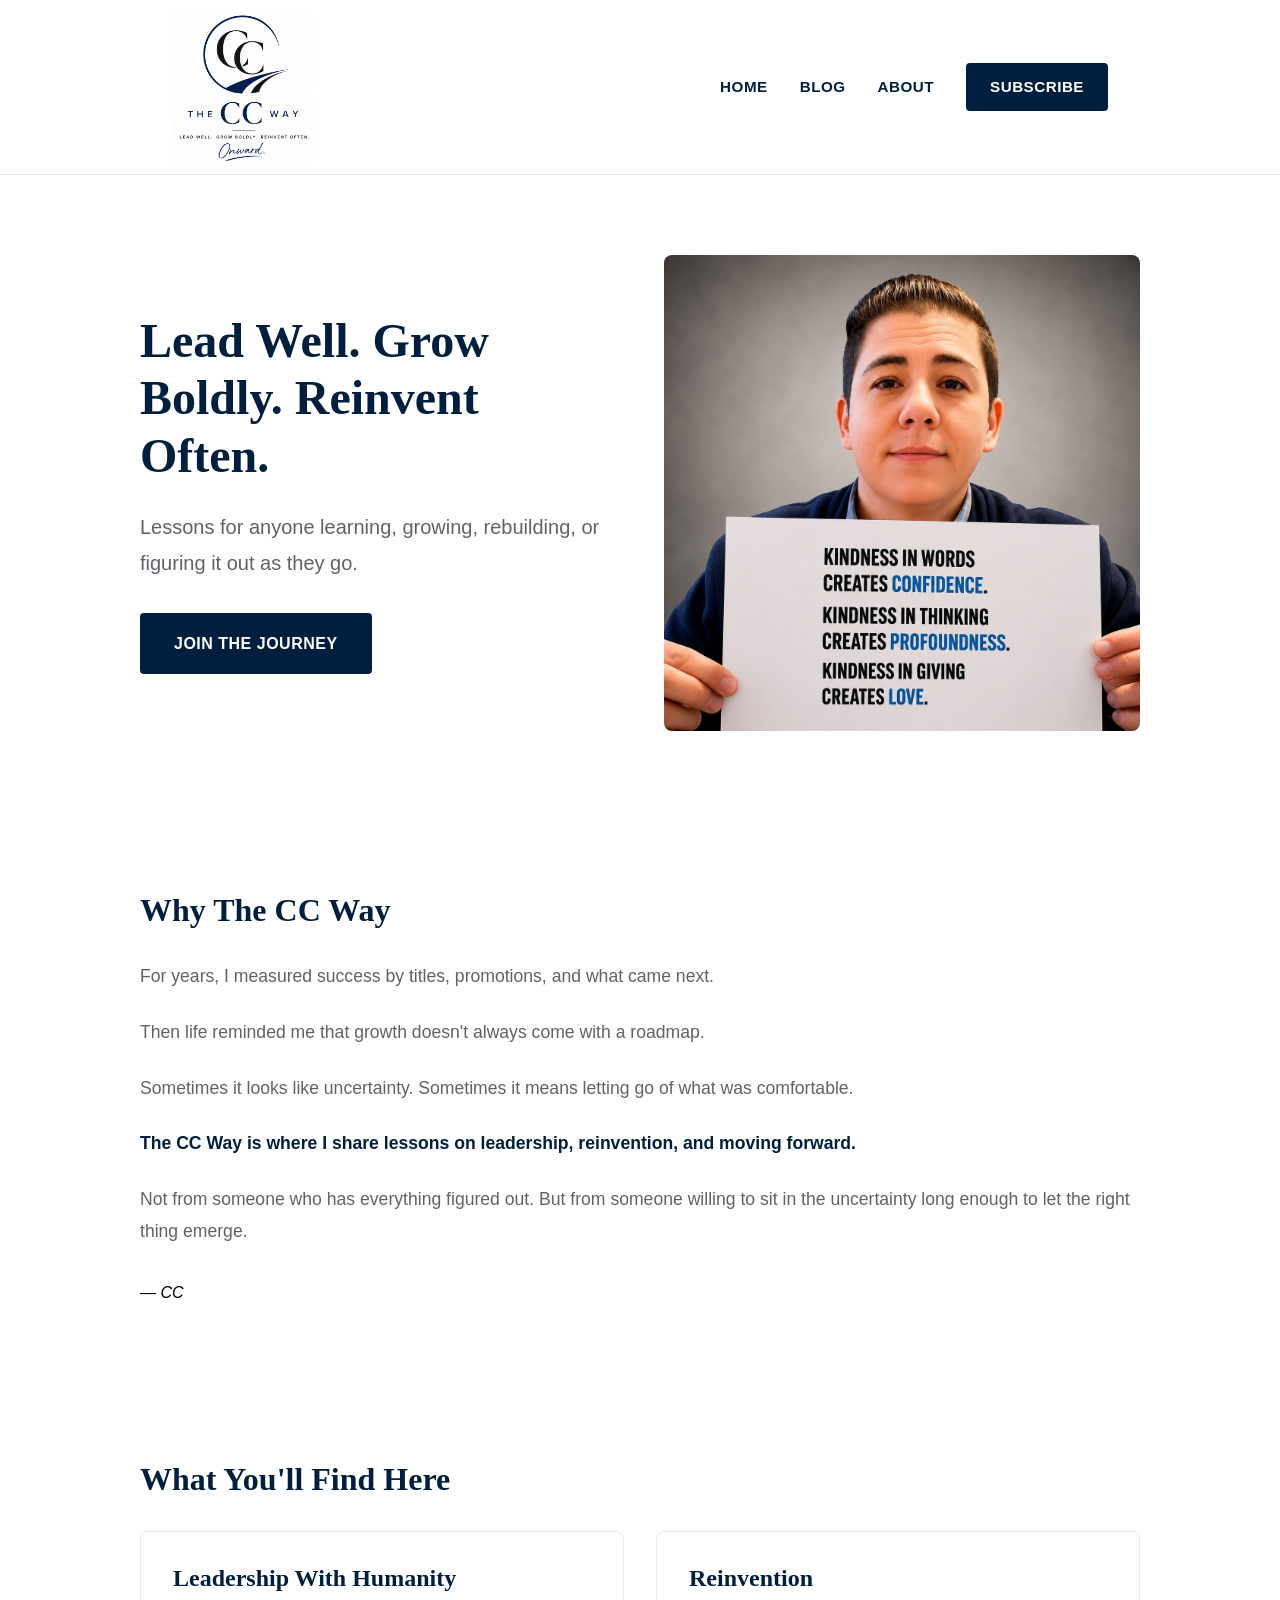
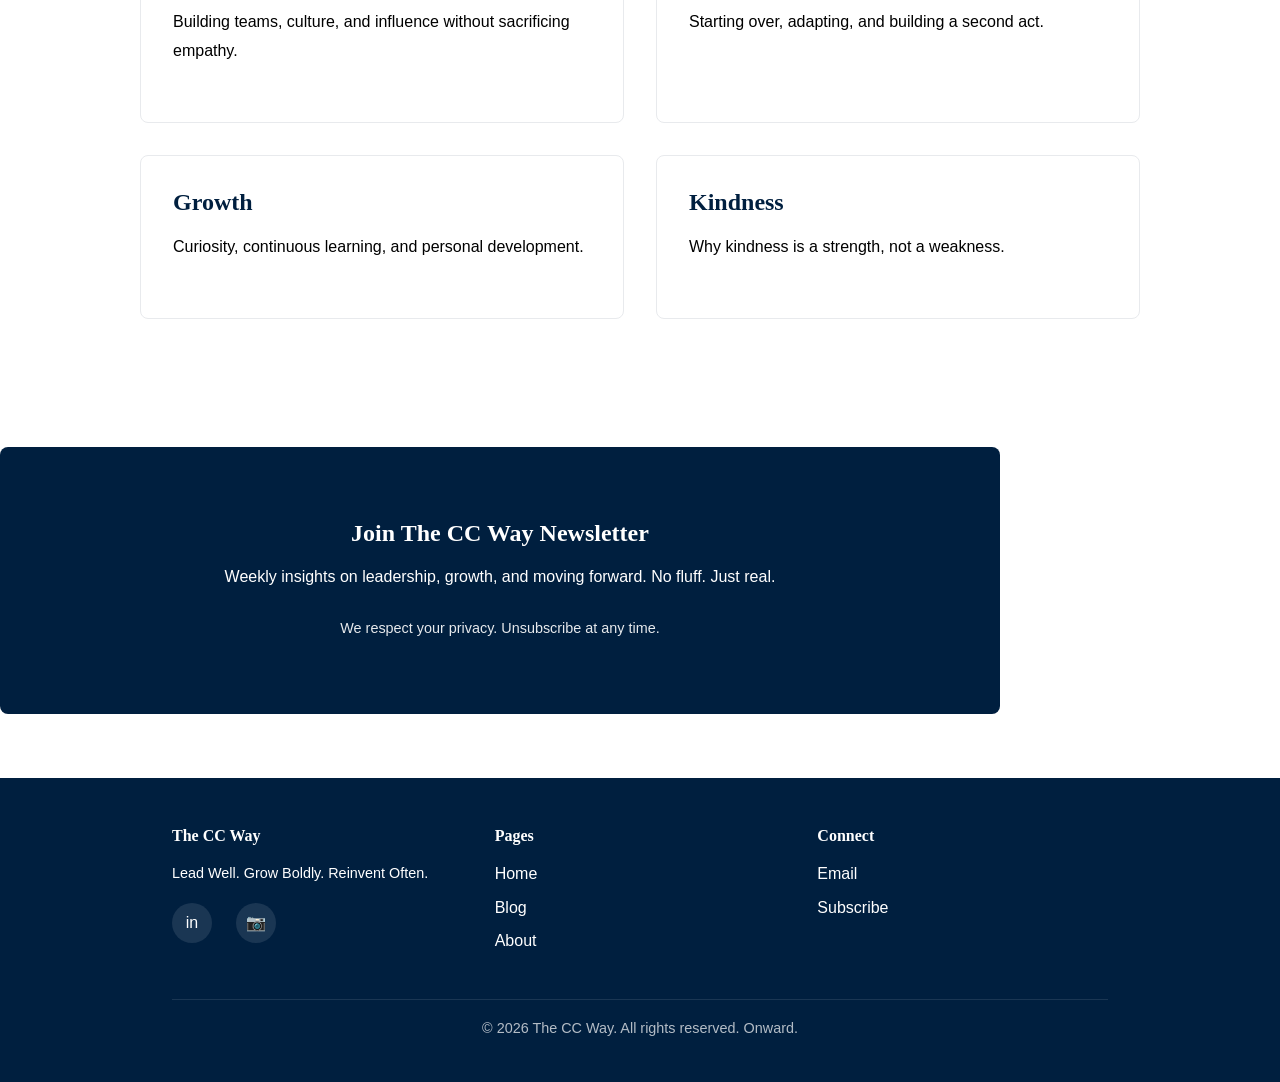
<file: index.html>
<!DOCTYPE html>
<html lang="en">
<head>
    <meta charset="UTF-8">
    <meta name="viewport" content="width=device-width, initial-scale=1.0">
    <title>The CC Way — Leadership, Growth, Reinvention</title>
    <meta name="description" content="Leadership, growth, and reinvention. Lessons from someone willing to keep learning, building, and moving forward.">
    <link rel="stylesheet" href="/css/style.css">
</head>
<body>

<header>
    <div class="header-container">
        <div class="logo">
            <img src="/logo.png" alt="The CC Way">
        </div>
        <nav>
            <a href="/">Home</a>
            <a href="/blog/">Blog</a>
            <a href="/about/">About</a>
            <a href="#email-signup" class="nav-cta">Subscribe</a>
        </nav>
        <div class="menu-toggle">
            <span></span>
            <span></span>
            <span></span>
        </div>
    </div>
</header>

<section class="container py-3">
    <div class="hero">
        <div class="hero-content">
            <h1>Lead Well. Grow Boldly. Reinvent Often.</h1>
            <p class="hero-tagline">
                Lessons for anyone learning, growing, rebuilding, or figuring it out as they go.
            </p>
            <a href="#email-signup" class="cta-button">Join The Journey</a>
        </div>
        <div class="hero-image">
            <img src="/hero.jpeg" alt="The CC Way">
        </div>
    </div>
</section>

<section class="content-section container">
    <h2>Why The CC Way</h2>
    
    <div class="section-intro">
        <p>For years, I measured success by titles, promotions, and what came next.</p>
        <p>Then life reminded me that growth doesn't always come with a roadmap.</p>
        <p>Sometimes it looks like uncertainty. Sometimes it means letting go of what was comfortable.</p>
        <p><strong>The CC Way is where I share lessons on leadership, reinvention, and moving forward.</strong></p>
        <p>Not from someone who has everything figured out. But from someone willing to sit in the uncertainty long enough to let the right thing emerge.</p>
    </div>

    <p><em>— CC</em></p>
</section>

<section class="content-section container">
    <h2>What You'll Find Here</h2>
    
    <div style="display: grid; grid-template-columns: repeat(2, 1fr); gap: 2rem; margin: 2rem 0;">
        
        <div style="padding: 2rem; border: 1px solid #e8eaed; border-radius: 8px;">
            <h3 style="margin-top: 0;">Leadership With Humanity</h3>
            <p>Building teams, culture, and influence without sacrificing empathy.</p>
        </div>
        
        <div style="padding: 2rem; border: 1px solid #e8eaed; border-radius: 8px;">
            <h3 style="margin-top: 0;">Reinvention</h3>
            <p>Starting over, adapting, and building a second act.</p>
        </div>
        
        <div style="padding: 2rem; border: 1px solid #e8eaed; border-radius: 8px;">
            <h3 style="margin-top: 0;">Growth</h3>
            <p>Curiosity, continuous learning, and personal development.</p>
        </div>
        
        <div style="padding: 2rem; border: 1px solid #e8eaed; border-radius: 8px;">
            <h3 style="margin-top: 0;">Kindness</h3>
            <p>Why kindness is a strength, not a weakness.</p>
        </div>
        
    </div>
</section>

<section id="email-signup" class="email-signup container">
    <h3>Join The CC Way Newsletter</h3>
    <p>Weekly insights on leadership, growth, and moving forward. No fluff. Just real.</p>
    
    <div id="kit-form">
    <script async data-uid="dccf89b271" src="https://the-cc-way.kit.com/dccf89b271/index.js"></script>
</div>
    
    <p style="font-size: 0.9rem; margin-top: 1rem; opacity: 0.9;">We respect your privacy. Unsubscribe at any time.</p>
</section>

<footer>
    <div class="container" style="max-width: 1000px; margin: 0 auto; padding: 0 2rem;">
        
        <div class="footer-content">
            <div class="footer-section">
                <h4>The CC Way</h4>
                <p style="font-size: 0.9rem; margin-bottom: 1rem;">Lead Well. Grow Boldly. Reinvent Often.</p>
                <div class="social-links">
                    <a href="https://linkedin.com/in/candidatecoschino" target="_blank" title="LinkedIn">in</a>
                    <a href="https://instagram.com/cccosch" target="_blank" title="Instagram">📷</a>
                </div>
            </div>
            
            <div class="footer-section">
                <h4>Pages</h4>
                <a href="/">Home</a>
                <a href="/blog/">Blog</a>
                <a href="/about/">About</a>
            </div>
            
            <div class="footer-section">
                <h4>Connect</h4>
                <a href="mailto:hello@theccway.com">Email</a>
                <a href="#email-signup">Subscribe</a>
            </div>
        </div>
        
        <div class="footer-bottom">
            <p>&copy; 2026 The CC Way. All rights reserved. Onward.</p>
        </div>
        
    </div>
</footer>

<script src="/js/script.js"></script>

</body>
</html>
</file>
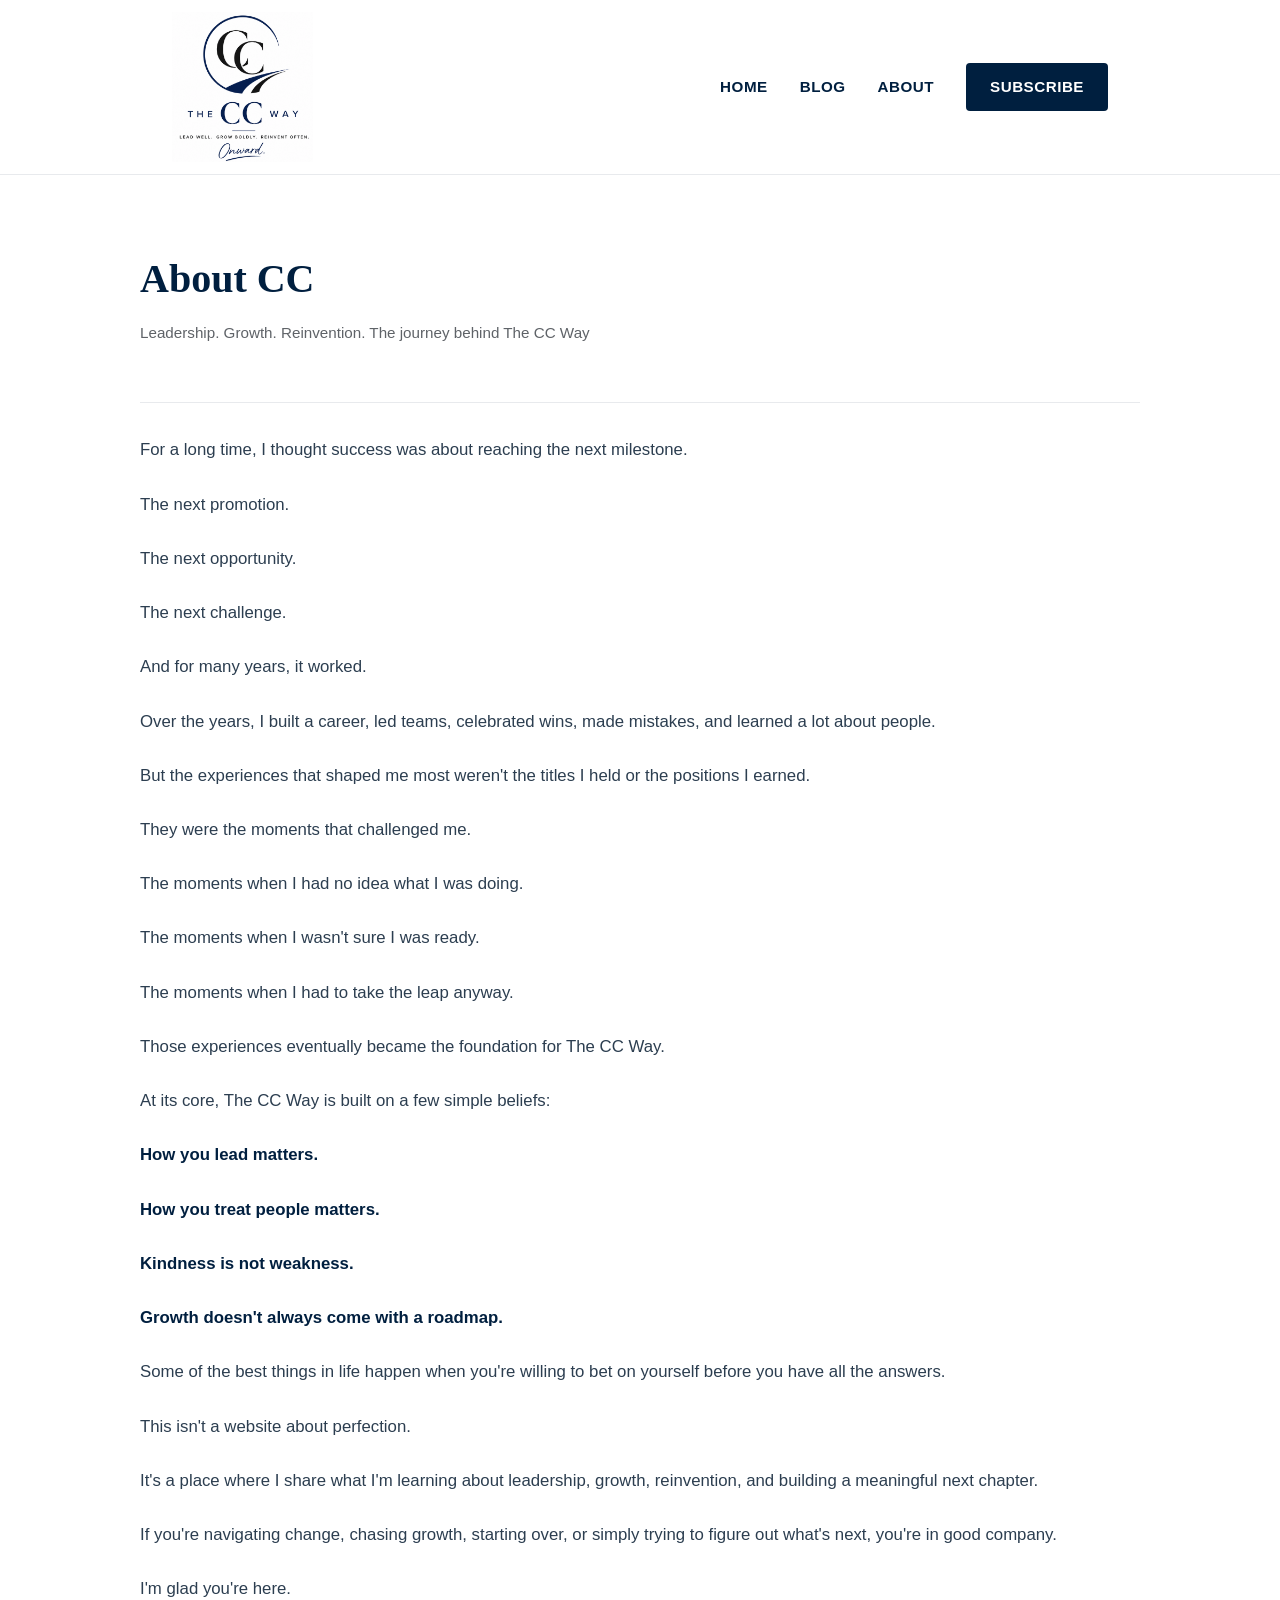
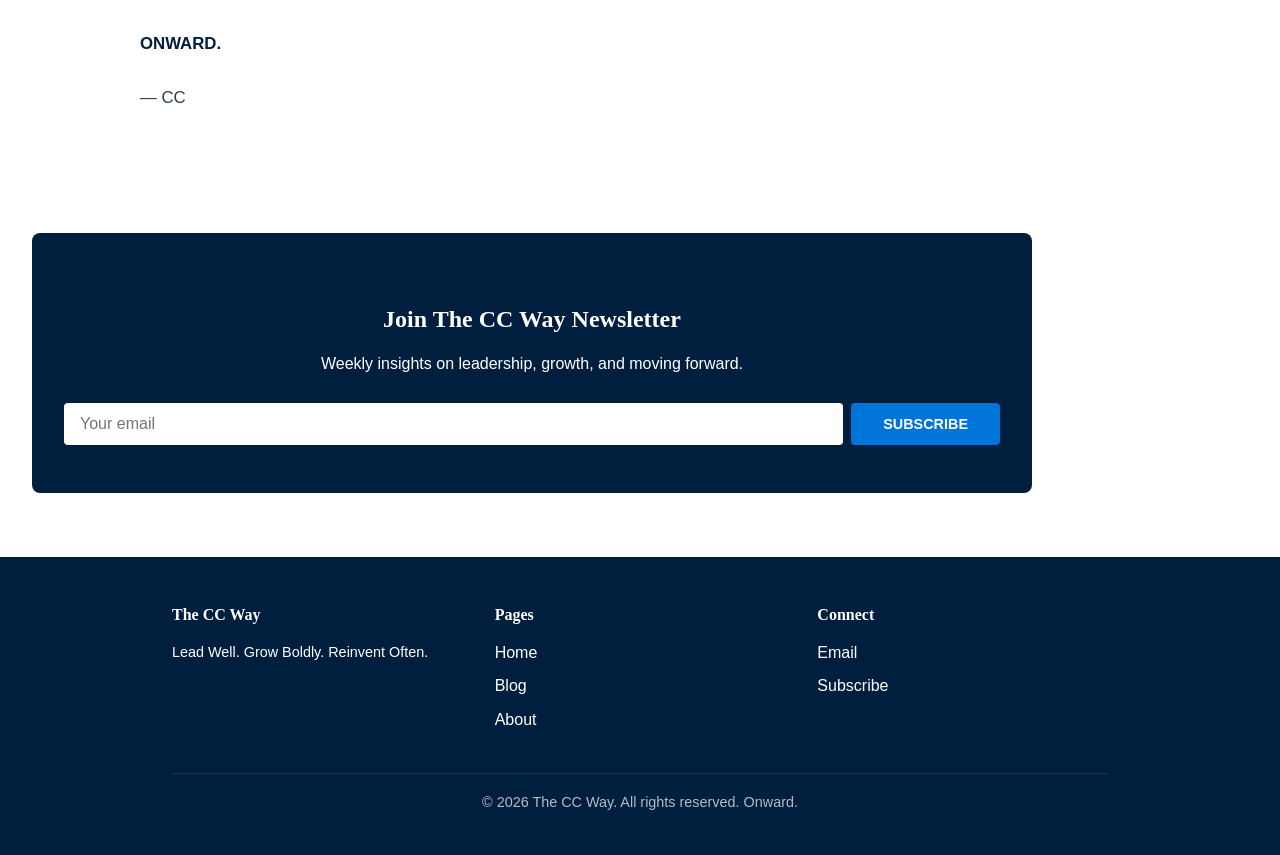
<file: about/index.html>
<!DOCTYPE html>
<html lang="en">
<head>
    <meta charset="UTF-8">
    <meta name="viewport" content="width=device-width, initial-scale=1.0">
    <title>About CC — The CC Way</title>
    <link rel="stylesheet" href="/css/style.css">
</head>
<body>
<header>
    <div class="header-container">
        <div class="logo">
            <img src="/logo.png" alt="The CC Way">
        </div>
        <nav>
            <a href="/">Home</a>
            <a href="/blog/">Blog</a>
            <a href="/about/">About</a>
            <a href="/#email-signup" class="nav-cta">Subscribe</a>
        </nav>
    </div>
</header>

<section class="container py-3">
    <div class="post-header">
        <h1 class="post-title">About CC</h1>
        <p class="post-meta">Leadership. Growth. Reinvention. The journey behind The CC Way</p>
    </div>
    
    <div class="post-content">
    <p>For a long time, I thought success was about reaching the next milestone.</p>

<p>The next promotion.</p>

<p>The next opportunity.</p>

<p>The next challenge.</p>

<p>And for many years, it worked.</p>

<p>Over the years, I built a career, led teams, celebrated wins, made mistakes, and learned a lot about people.</p>

<p>But the experiences that shaped me most weren't the titles I held or the positions I earned.</p>

<p>They were the moments that challenged me.</p>

<p>The moments when I had no idea what I was doing.</p>

<p>The moments when I wasn't sure I was ready.</p>

<p>The moments when I had to take the leap anyway.</p>

<p>Those experiences eventually became the foundation for The CC Way.</p>

<p>At its core, The CC Way is built on a few simple beliefs:</p>

<p><strong>How you lead matters.</strong></p>

<p><strong>How you treat people matters.</strong></p>

<p><strong>Kindness is not weakness.</strong></p>

<p><strong>Growth doesn't always come with a roadmap.</strong></p>

<p>Some of the best things in life happen when you're willing to bet on yourself before you have all the answers.</p>

<p>This isn't a website about perfection.</p>

<p>It's a place where I share what I'm learning about leadership, growth, reinvention, and building a meaningful next chapter.</p>

<p>If you're navigating change, chasing growth, starting over, or simply trying to figure out what's next, you're in good company.</p>

<p>I'm glad you're here.</p>

<p><strong>ONWARD.</strong></p>

<p>— CC</p>

</div>

</section>

<section id="email-signup" class="email-signup container" style="margin-left: 2rem; margin-right: 2rem; margin-top: 3rem;">
    <h3>Join The CC Way Newsletter</h3>
    <p>Weekly insights on leadership, growth, and moving forward.</p>
    <form class="email-signup-form" id="signup-form">
        <input type="email" placeholder="Your email" required>
        <button type="submit">Subscribe</button>
    </form>
</section>

<footer>
    <div class="container" style="max-width: 1000px; margin: 0 auto; padding: 0 2rem;">
        <div class="footer-content">
            <div class="footer-section">
                <h4>The CC Way</h4>
                <p style="font-size: 0.9rem; margin-bottom: 1rem;">Lead Well. Grow Boldly. Reinvent Often.</p>
            </div>
            <div class="footer-section">
                <h4>Pages</h4>
                <a href="/">Home</a>
                <a href="/blog/">Blog</a>
                <a href="/about/">About</a>
            </div>
            <div class="footer-section">
                <h4>Connect</h4>
                <a href="mailto:hello@theccway.com">Email</a>
                <a href="#email-signup">Subscribe</a>
            </div>
        </div>
        <div class="footer-bottom">
            <p>&copy; 2026 The CC Way. All rights reserved. Onward.</p>
        </div>
    </div>
</footer>

<script src="/js/script.js"></script>
</body>
</html>
</file>
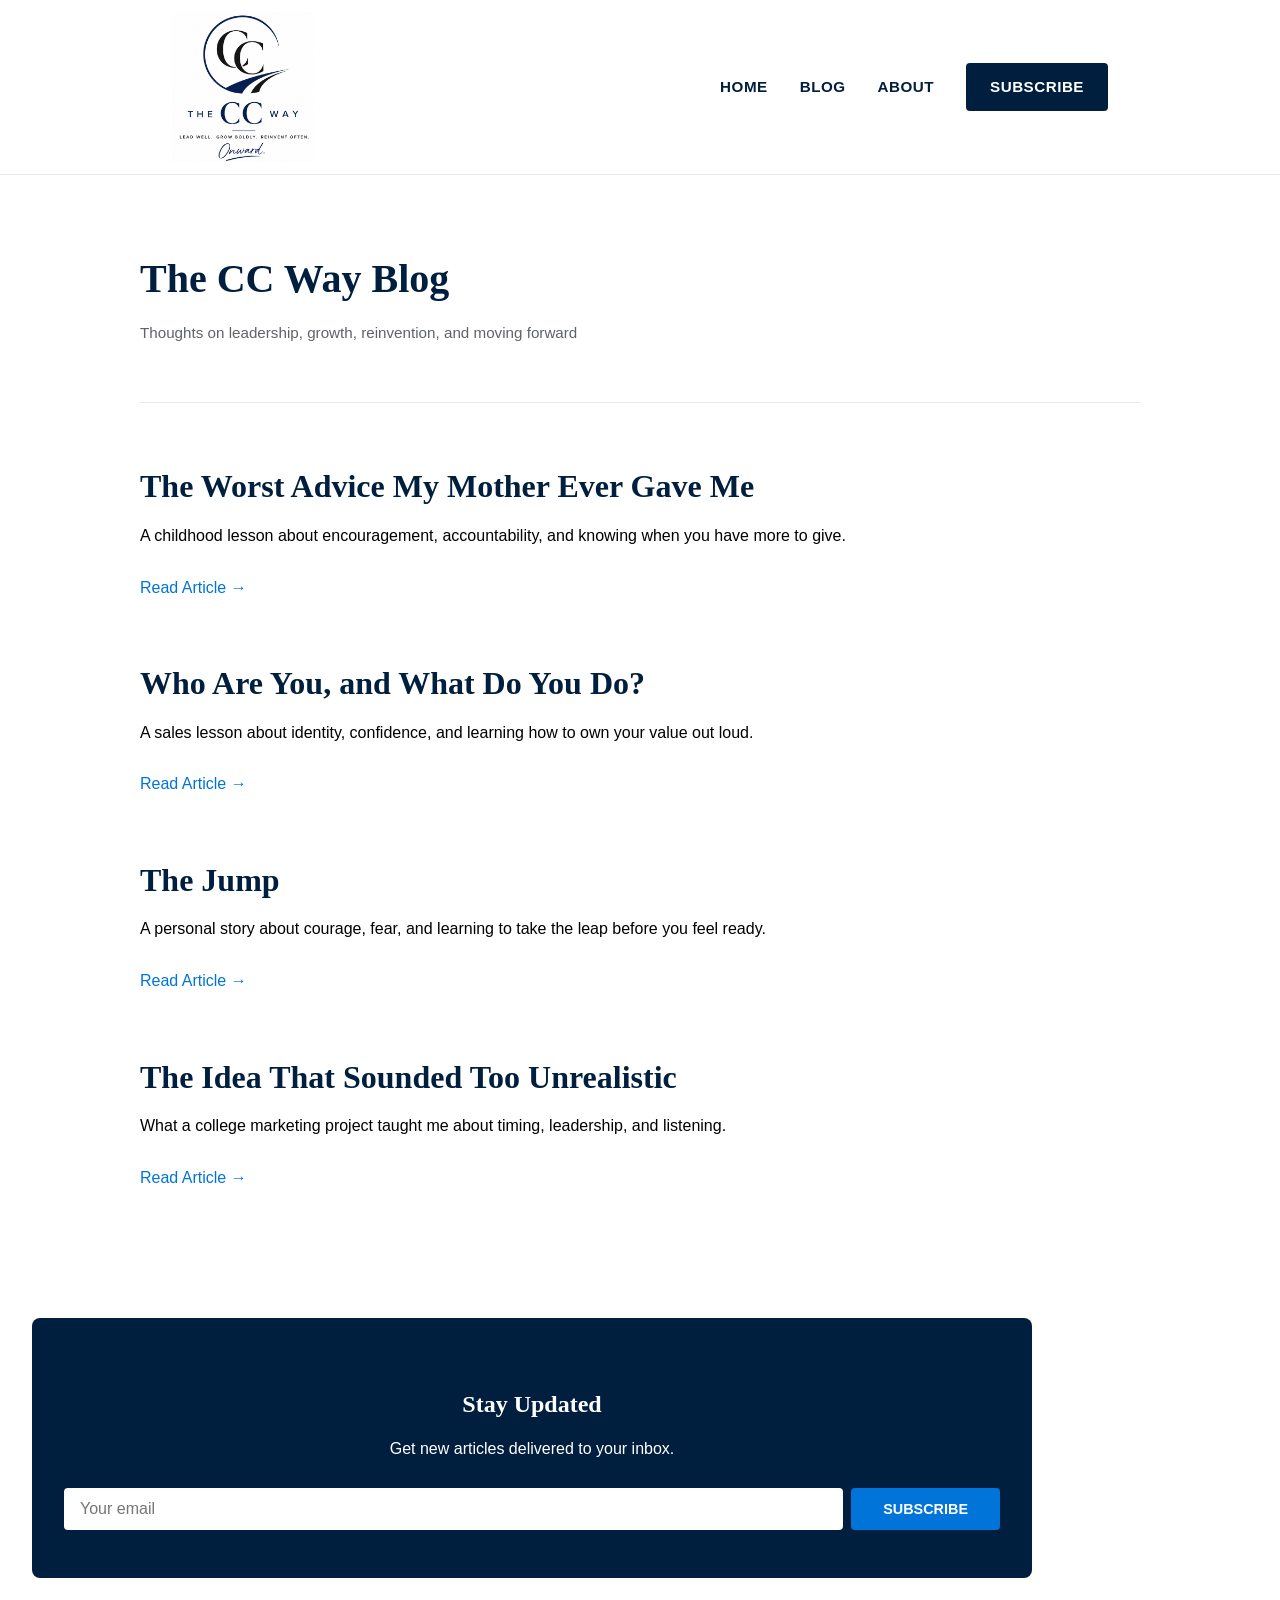
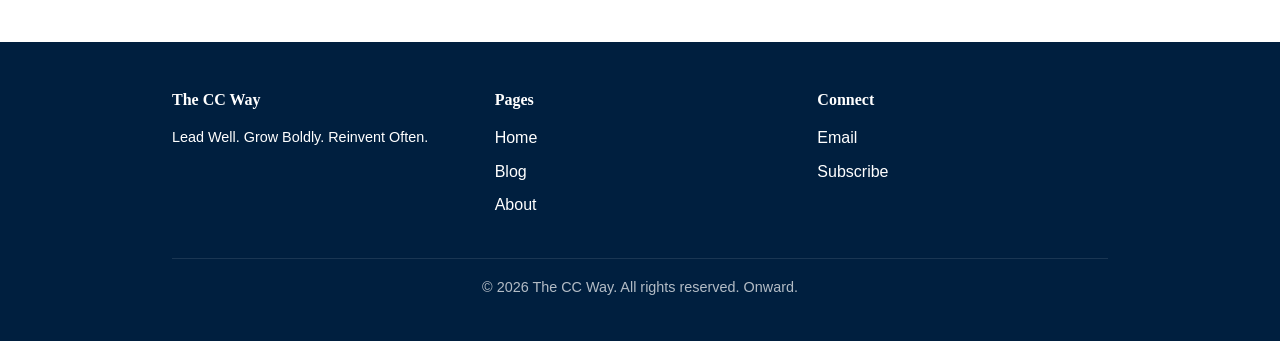
<file: blog/index.html>
<!DOCTYPE html>
<html lang="en">
<head>
    <meta charset="UTF-8">
    <meta name="viewport" content="width=device-width, initial-scale=1.0">
    <title>Blog — The CC Way</title>
    <link rel="stylesheet" href="/css/style.css">
</head>
<body>

<header>
    <div class="header-container">
        <div class="logo">
            <img src="/logo.png" alt="The CC Way">
        </div>
        <nav>
            <a href="/">Home</a>
            <a href="/blog/">Blog</a>
            <a href="/about/">About</a>
            <a href="/#email-signup" class="nav-cta">Subscribe</a>
        </nav>
    </div>
</header>

<section class="container py-3">
    <div class="post-header">
        <h1 class="post-title">The CC Way Blog</h1>
        <p class="post-meta">Thoughts on leadership, growth, reinvention, and moving forward</p>
    </div>

    <div class="blog-list" id="blog-posts">

        <article class="blog-card">
            <h2>The Worst Advice My Mother Ever Gave Me</h2>
            <p>A childhood lesson about encouragement, accountability, and knowing when you have more to give.</p>
            <a href="/blog/the-worst-advice-my-mother-ever-gave-me.html">Read Article &rarr;</a>
        </article>

        <article class="blog-card">
            <h2>Who Are You, and What Do You Do?</h2>

            <p>
                A sales lesson about identity, confidence, and learning how to own your value out loud.
            </p>

            <a href="/blog/who-are-you-and-what-do-you-do/">Read Article →</a>
        </article>

        <article class="blog-card">
            <h2>The Jump</h2>

            <p>
                A personal story about courage, fear, and learning to take the leap before you feel ready.
            </p>

            <a href="/blog/the-jump/">Read Article →</a>
        </article>

        <article class="blog-card">
            <h2>The Idea That Sounded Too Unrealistic</h2>

            <p>
                What a college marketing project taught me about timing, leadership, and listening.
            </p>

             <a href="/blog/originality-is-overrated.html">Read Article &rarr;</a>
        </article>
    </div>
</section>

<section id="email-signup" class="email-signup container" style="margin-left: 2rem; margin-right: 2rem; margin-top: 3rem;">
    <h3>Stay Updated</h3>
    <p>Get new articles delivered to your inbox.</p>
    <form class="email-signup-form" id="signup-form">
        <input type="email" placeholder="Your email" required>
        <button type="submit">Subscribe</button>
    </form>
</section>

<footer>
    <div class="container" style="max-width: 1000px; margin: 0 auto; padding: 0 2rem;">
        <div class="footer-content">
            <div class="footer-section">
                <h4>The CC Way</h4>
                <p style="font-size: 0.9rem; margin-bottom: 1rem;">Lead Well. Grow Boldly. Reinvent Often.</p>
            </div>
            <div class="footer-section">
                <h4>Pages</h4>
                <a href="/">Home</a>
                <a href="/blog/">Blog</a>
                <a href="/about/">About</a>
            </div>
            <div class="footer-section">
                <h4>Connect</h4>
                <a href="mailto:hello@theccway.com">Email</a>
                <a href="#email-signup">Subscribe</a>
            </div>
        </div>
        <div class="footer-bottom">
            <p>&copy; 2026 The CC Way. All rights reserved. Onward.</p>
        </div>
    </div>
</footer>

<script src="/js/script.js"></script>
</body>
</html>
</file>
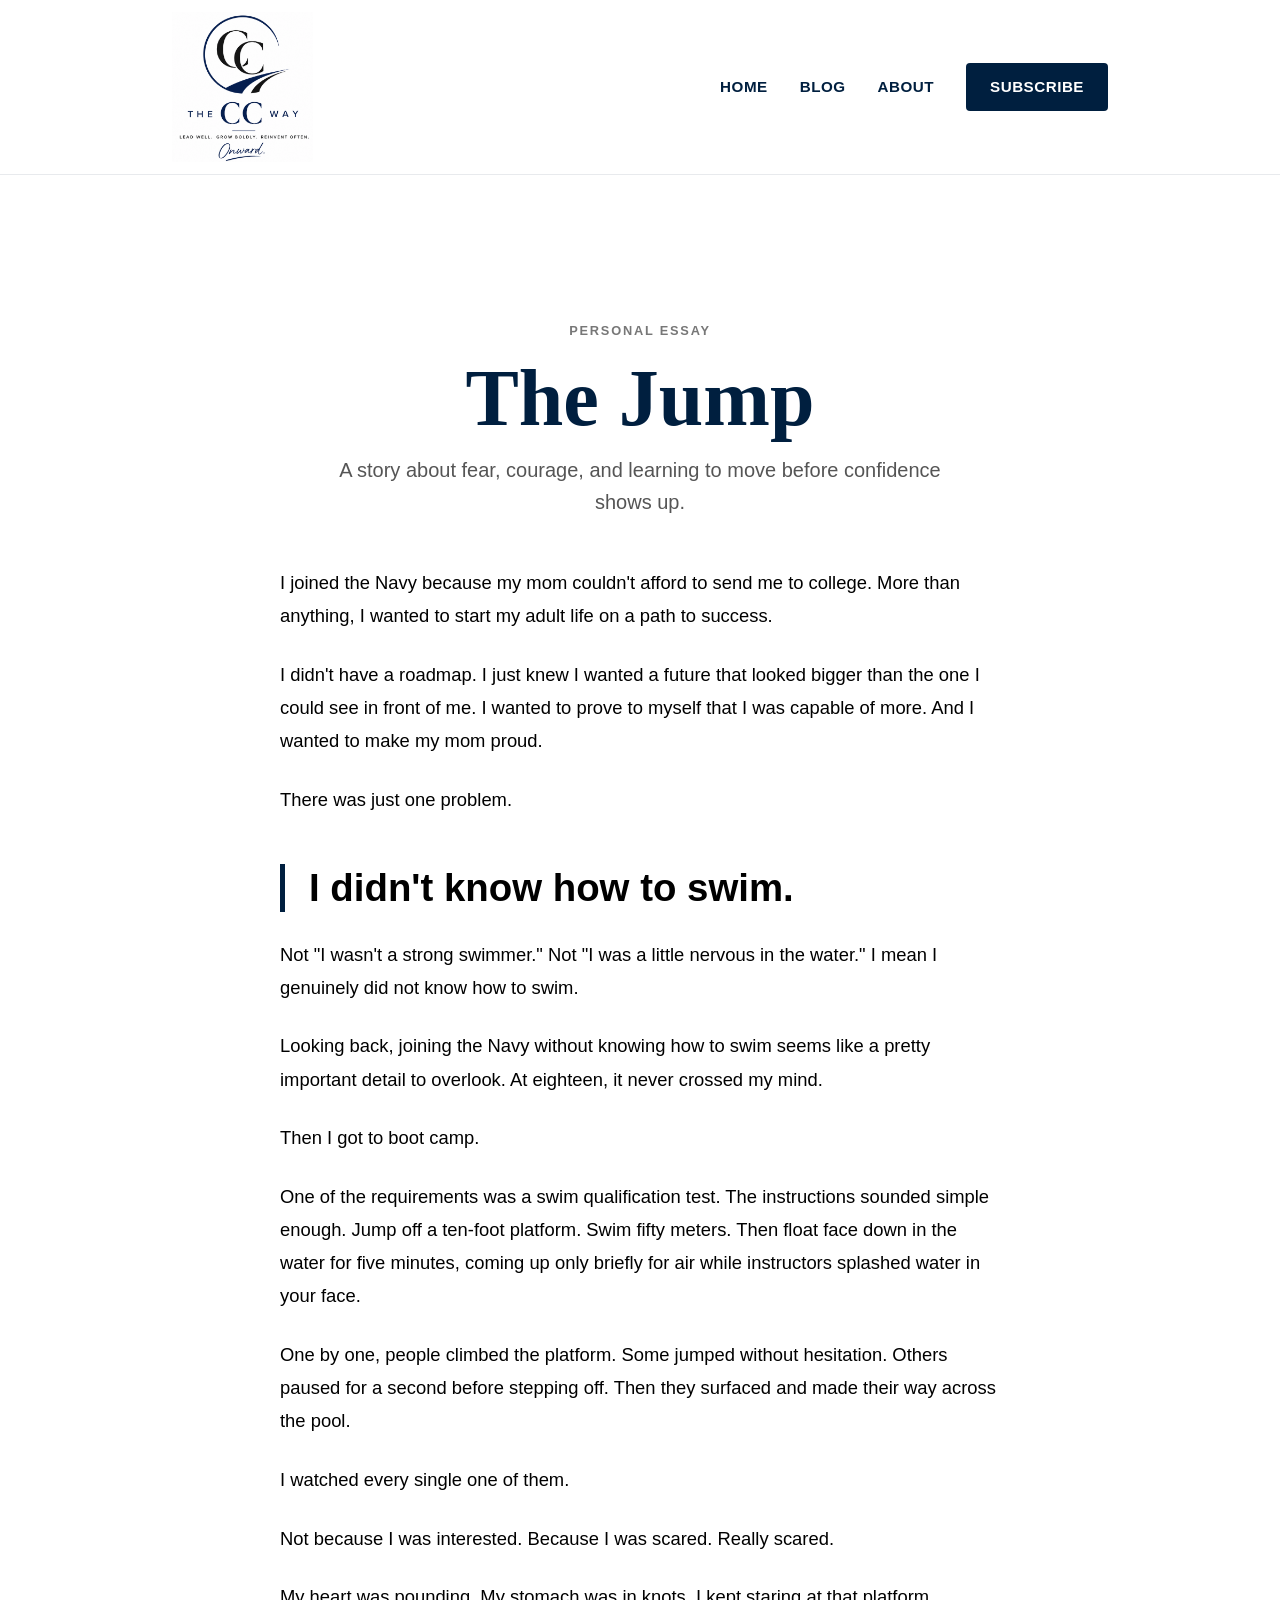
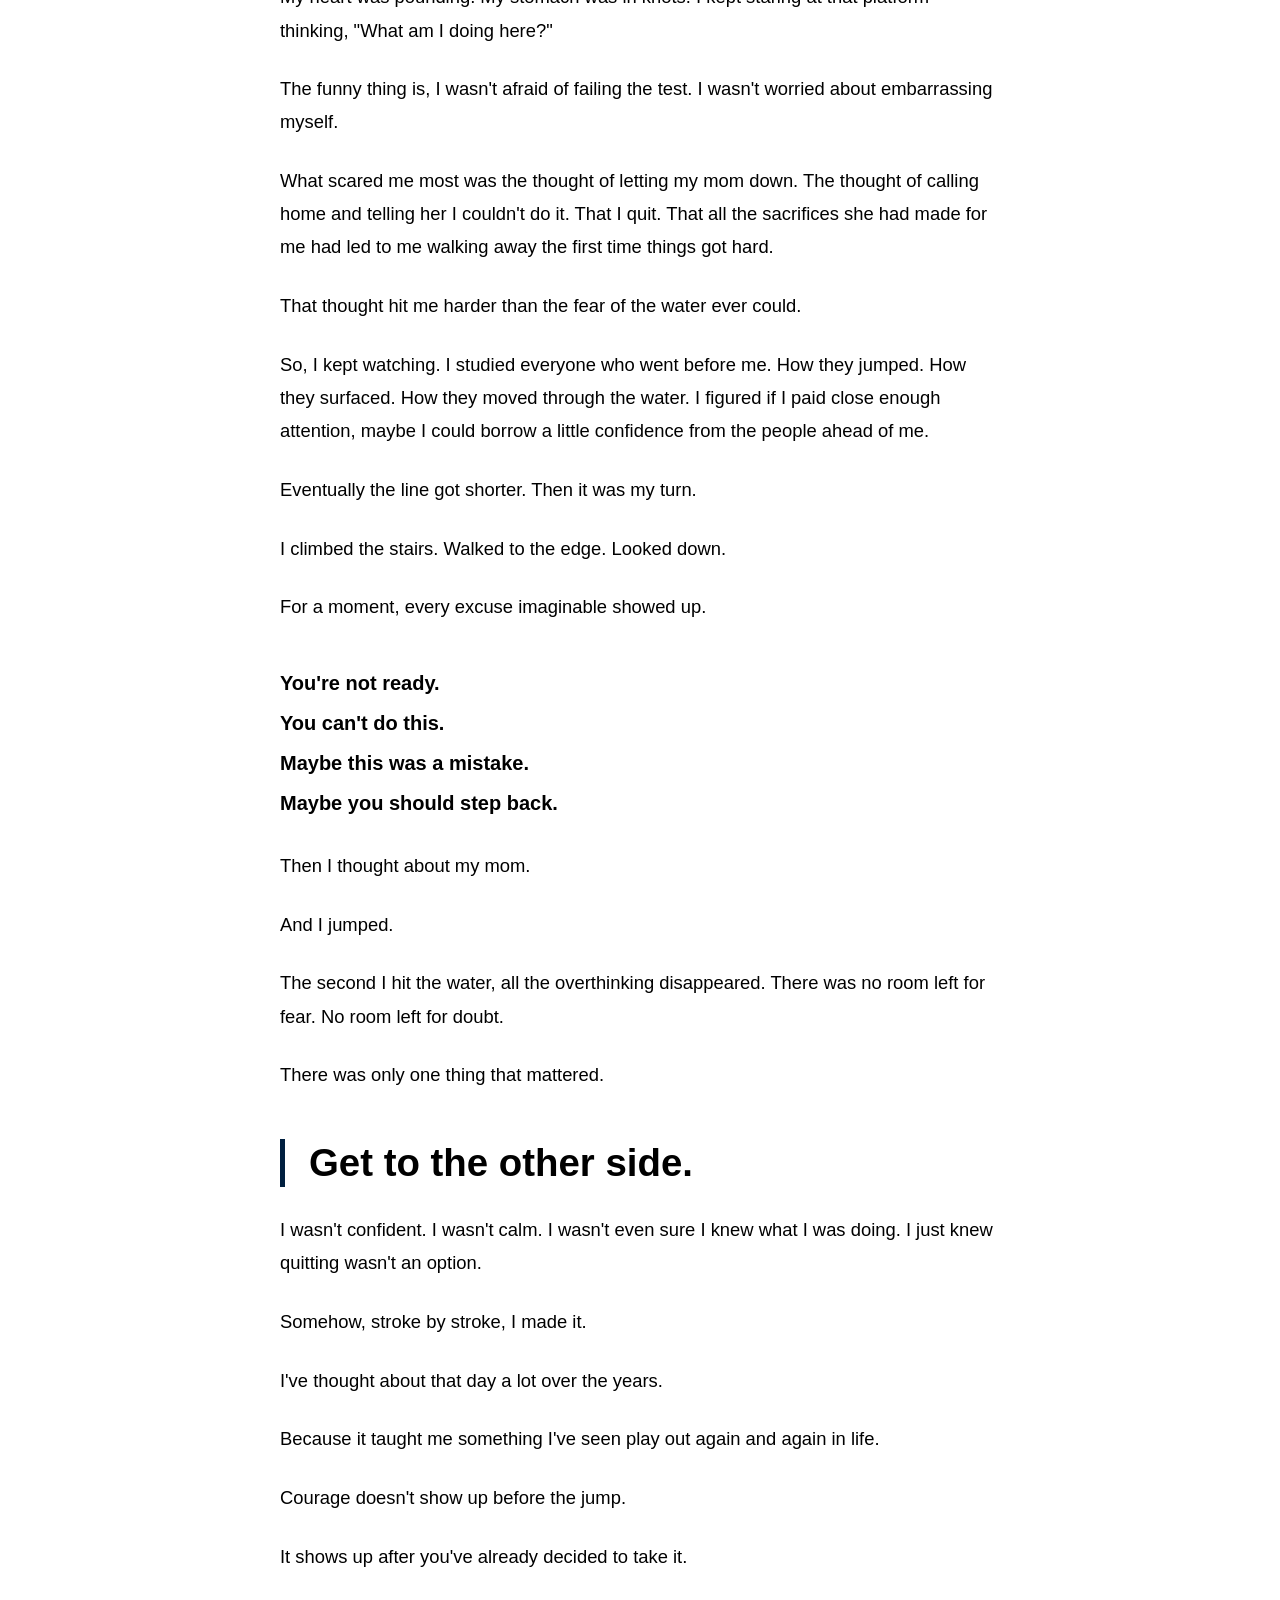
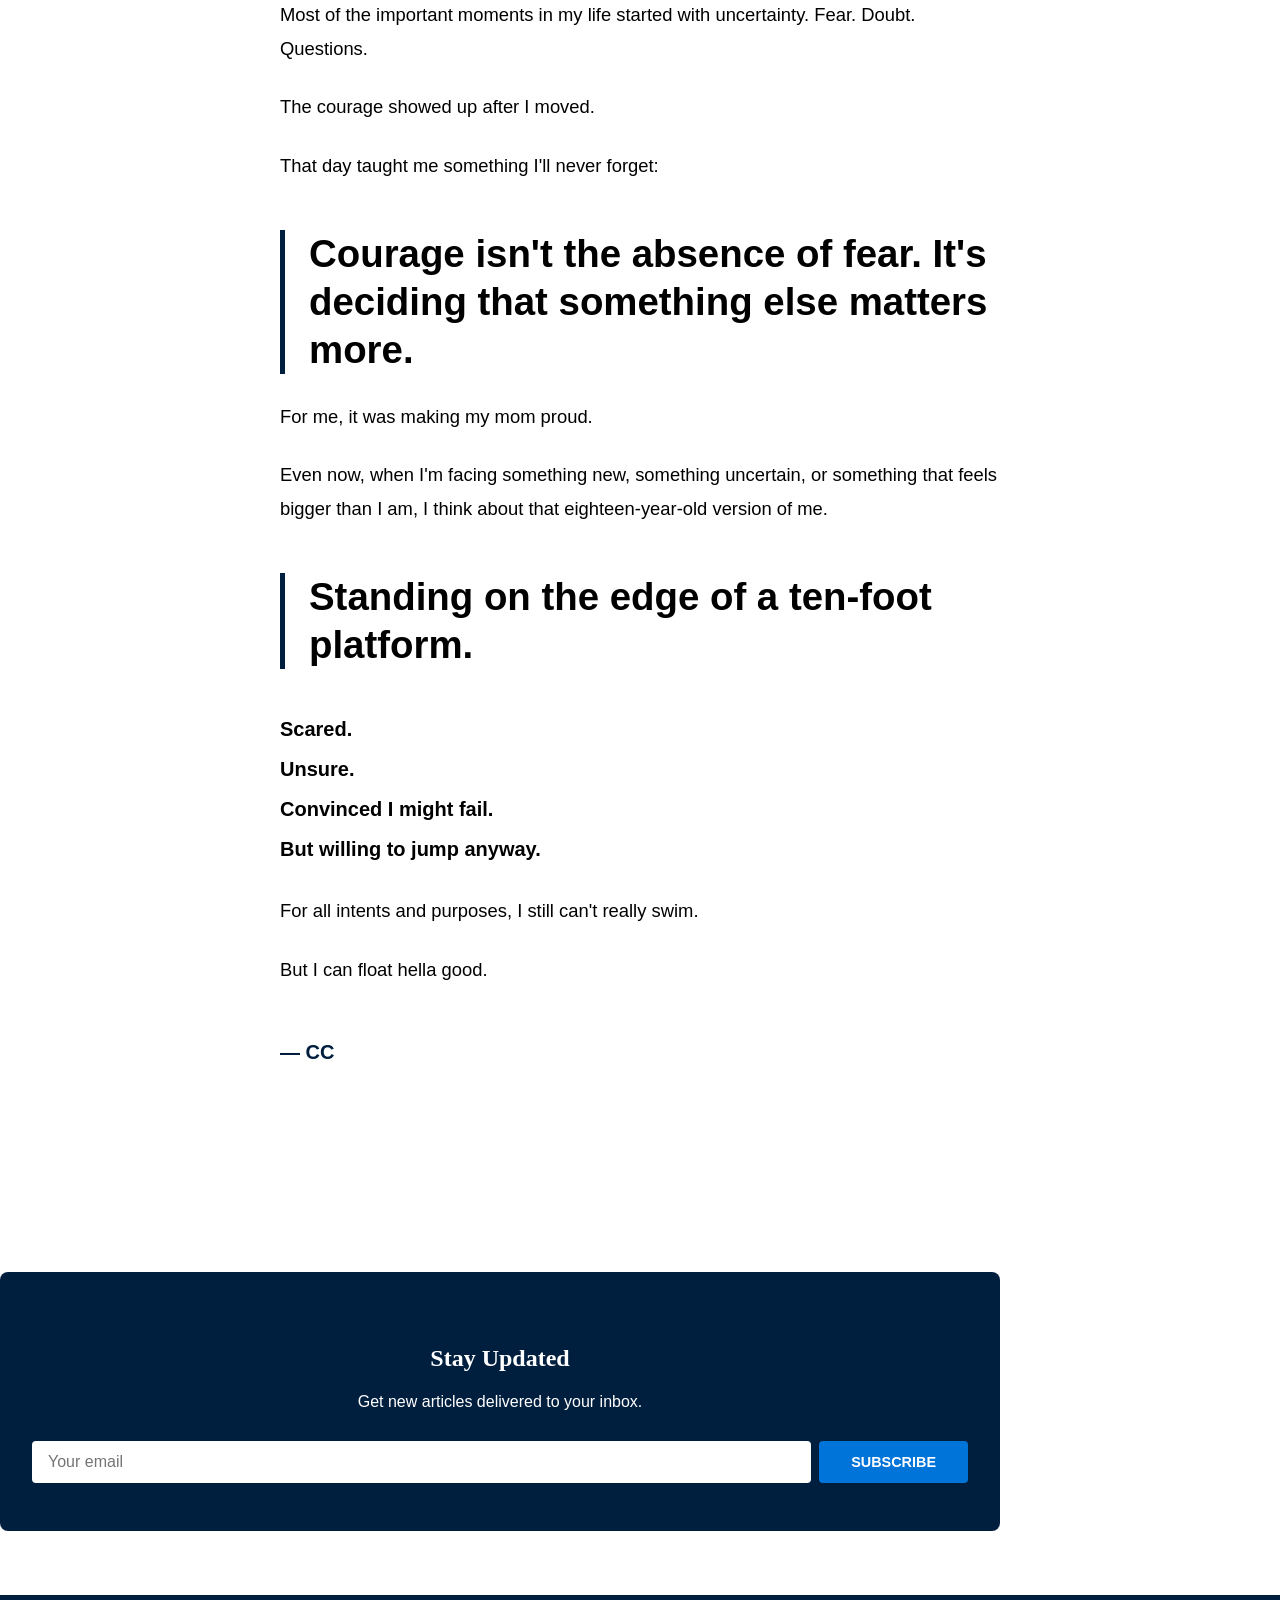
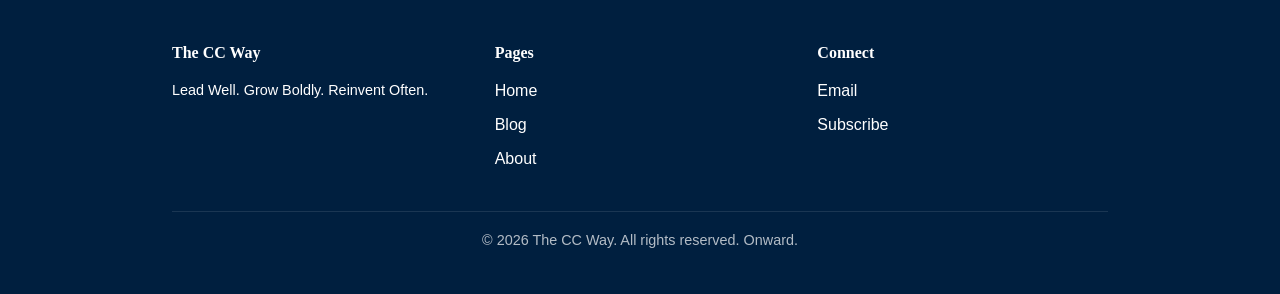
<file: blog/the-jump/index.html>
<!DOCTYPE html>
<html lang="en">
<head>
    <meta charset="UTF-8">
    <meta name="viewport" content="width=device-width, initial-scale=1.0">
    <title>The Jump | The CC Way</title>
    <link rel="stylesheet" href="/css/style.css">
</head>
<body>

<header>
    <div class="header-container">
        <div class="logo">
            <img src="/logo.png" alt="The CC Way">
        </div>
        <nav>
            <a href="/">Home</a>
            <a href="/blog/">Blog</a>
            <a href="/about/">About</a>
            <a href="/#email-signup" class="nav-cta">Subscribe</a>
        </nav>
    </div>
</header>

<main class="article-page">

    <section class="article-hero">
        <p class="article-kicker">Personal Essay</p>
        <h1>The Jump</h1>

        
        <p class="article-subtitle">
        
            A story about fear, courage, and learning to move before confidence shows up.
        </p>
    </section>

    <article class="article-content">

        <p>
            I joined the Navy because my mom couldn't afford to send me to college. More than anything, I wanted to start my adult life on a path to success.
        </p>

        <p>
            I didn't have a roadmap. I just knew I wanted a future that looked bigger than the one I could see in front of me. I wanted to prove to myself that I was capable of more. And I wanted to make my mom proud.
        </p>

        <p>
            There was just one problem.
        </p>

        <p class="pull-quote">
            I didn't know how to swim.
        </p>

        <p>
            Not "I wasn't a strong swimmer." Not "I was a little nervous in the water." I mean I genuinely did not know how to swim.
        </p>

        <p>
            Looking back, joining the Navy without knowing how to swim seems like a pretty important detail to overlook. At eighteen, it never crossed my mind.
        </p>

        <p>
            Then I got to boot camp.
        </p>

        <p>
            One of the requirements was a swim qualification test. The instructions sounded simple enough. Jump off a ten-foot platform. Swim fifty meters. Then float face down in the water for five minutes, coming up only briefly for air while instructors splashed water in your face.
        </p>

        <p>
            One by one, people climbed the platform. Some jumped without hesitation. Others paused for a second before stepping off. Then they surfaced and made their way across the pool.
        </p>

        <p>
            I watched every single one of them.
        </p>

        <p>
            Not because I was interested. Because I was scared. Really scared.
        </p>

        <p>
            My heart was pounding. My stomach was in knots. I kept staring at that platform thinking, "What am I doing here?"
        </p>

        <p>
            The funny thing is, I wasn't afraid of failing the test. I wasn't worried about embarrassing myself.
        </p>

        <p>
            What scared me most was the thought of letting my mom down. The thought of calling home and telling her I couldn't do it. That I quit. That all the sacrifices she had made for me had led to me walking away the first time things got hard.
        </p>

        <p>
            That thought hit me harder than the fear of the water ever could.
        </p>

        <p>
            So, I kept watching. I studied everyone who went before me. How they jumped. How they surfaced. How they moved through the water. I figured if I paid close enough attention, maybe I could borrow a little confidence from the people ahead of me.
        </p>

        <p>
            Eventually the line got shorter. Then it was my turn.
        </p>

        <p>
            I climbed the stairs. Walked to the edge. Looked down.
        </p>

        <p>
            For a moment, every excuse imaginable showed up.
        </p>

        <p class="short-lines">
            You're not ready.<br>
            You can't do this.<br>
            Maybe this was a mistake.<br>
            Maybe you should step back.
        </p>

        <p>
            Then I thought about my mom.
        </p>

        <p>
            And I jumped.
        </p>

        <p>
            The second I hit the water, all the overthinking disappeared. There was no room left for fear. No room left for doubt.
        </p>

        <p>
            There was only one thing that mattered.
        </p>

        <p class="pull-quote">
            Get to the other side.
        </p>

        <p>
            I wasn't confident. I wasn't calm. I wasn't even sure I knew what I was doing. I just knew quitting wasn't an option.
        </p>

        <p>
            Somehow, stroke by stroke, I made it.
        </p>

        <p>
            I've thought about that day a lot over the years.
        </p>

        <p>
            Because it taught me something I've seen play out again and again in life.
       </p>

        <p>
            Courage doesn't show up before the jump.
        </p>

        <p>
            It shows up after you've already decided to take it.
        </p>

        <p>
            Most of the important moments in my life started with uncertainty. Fear. Doubt. Questions.
        </p>

        <p>
            The courage showed up after I moved.
        </p>

        <p>
            That day taught me something I'll never forget:
        </p>

        <p class="pull-quote">
            Courage isn't the absence of fear. It's deciding that something else matters more.
        </p>

        <p>
            For me, it was making my mom proud.
        </p> 

        <p>
            Even now, when I'm facing something new, something uncertain, or something that feels bigger than I am, I think about that eighteen-year-old version of me. 
        </p>

        <p class="pull-quote">
            Standing on the edge of a ten-foot platform.
       </p>
        

        <p class="short-lines">
            Scared.<br>
            Unsure.<br>
            Convinced I might fail.<br>
            But willing to jump anyway.
        </p>

        <p>
            For all intents and purposes, I still can't really swim.
        </p>

        <p>
            But I can float hella good.
        </p>

        <p class="article-signature">— CC</p>

    </article>

</main>

<section id="email-signup" class="email-signup container">
    <h3>Stay Updated</h3>
    <p>Get new articles delivered to your inbox.</p>
    <form class="email-signup-form" id="signup-form">
        <input type="email" placeholder="Your email" required>
        <button type="submit">Subscribe</button>
    </form>
</section>

<footer>
    <div class="container" style="max-width: 1000px; margin: 0 auto; padding: 0 2rem;">
        <div class="footer-content">
            <div class="footer-section">
                <h4>The CC Way</h4>
                <p style="font-size: 0.9rem; margin-bottom: 1rem;">Lead Well. Grow Boldly. Reinvent Often.</p>
            </div>
            <div class="footer-section">
                <h4>Pages</h4>
                <a href="/">Home</a>
                <a href="/blog/">Blog</a>
                <a href="/about/">About</a>
            </div>
            <div class="footer-section">
                <h4>Connect</h4>
                <a href="mailto:hello@theccway.com">Email</a>
                <a href="/#email-signup">Subscribe</a>
            </div>
        </div>
        <div class="footer-bottom">
            <p>&copy; 2026 The CC Way. All rights reserved. Onward.</p>
        </div>
    </div>
</footer>

<script src="/js/script.js"></script>
</body>
</html>
</file>
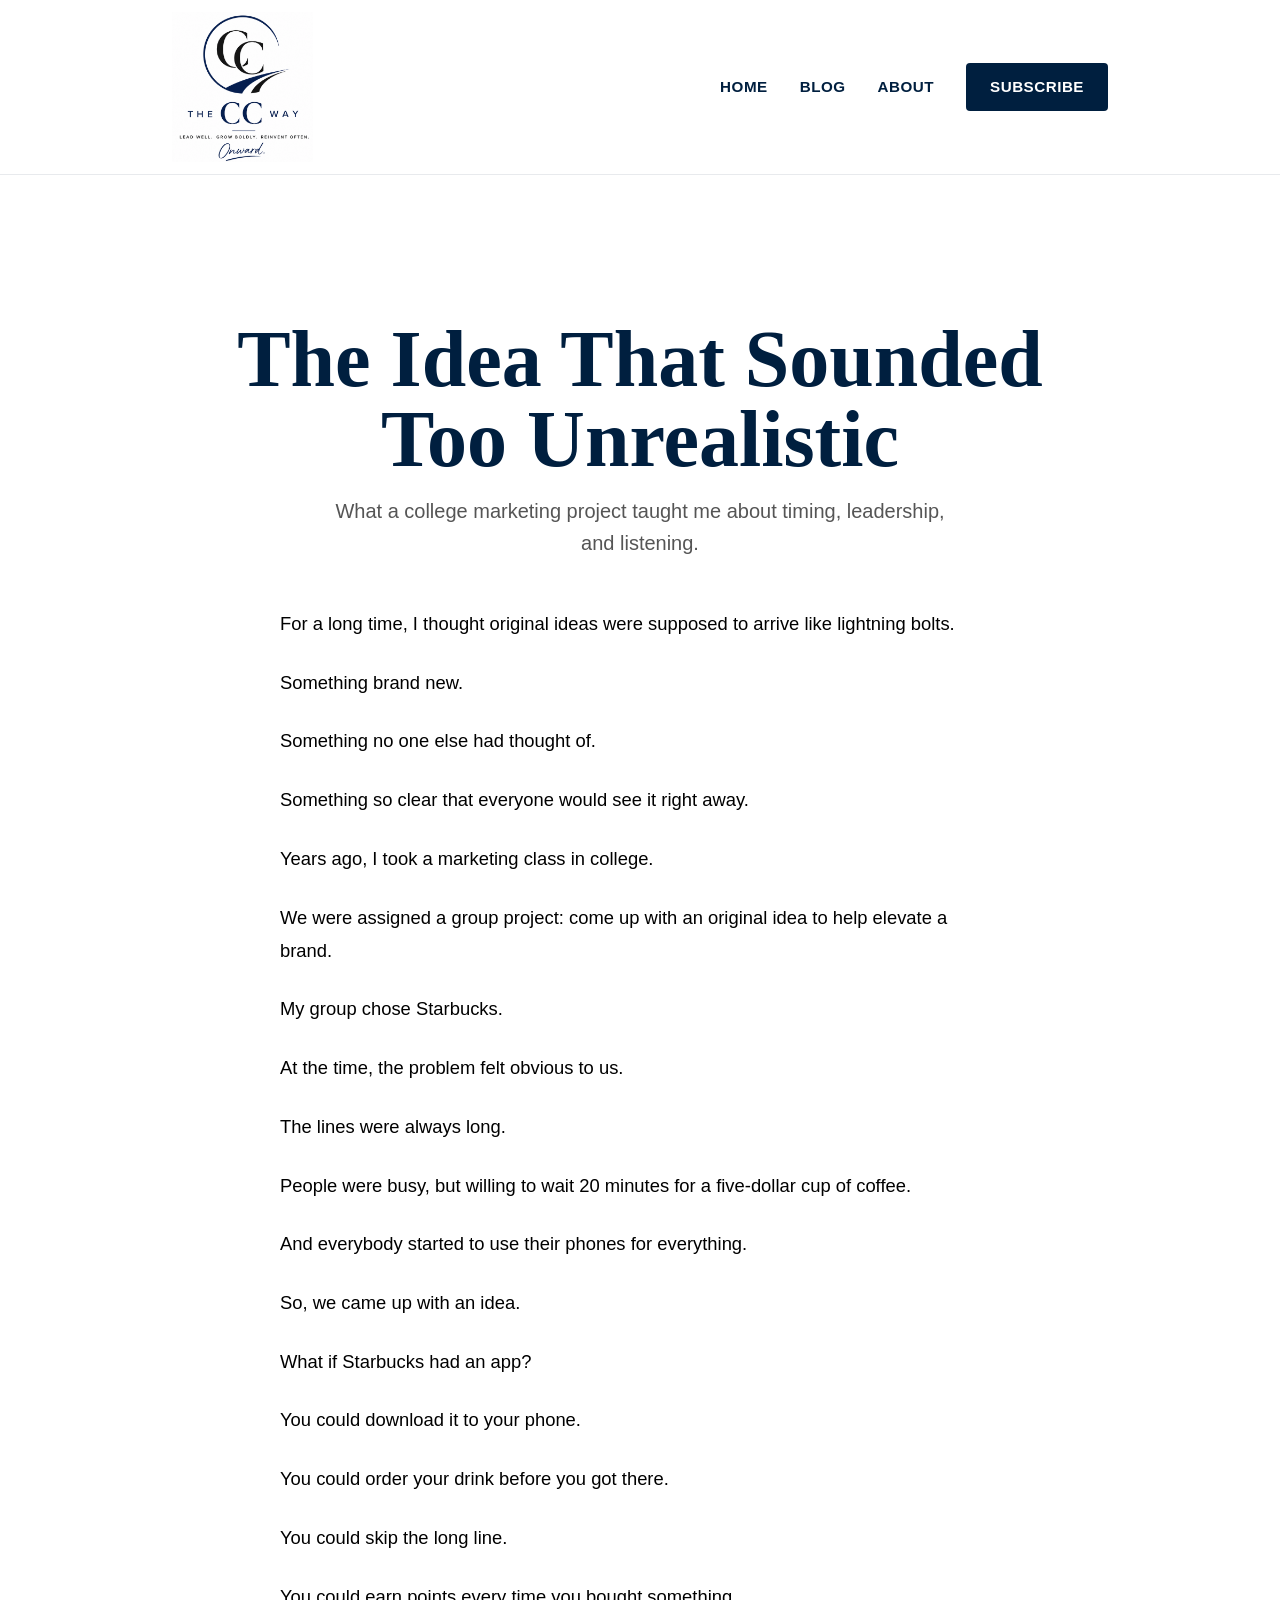
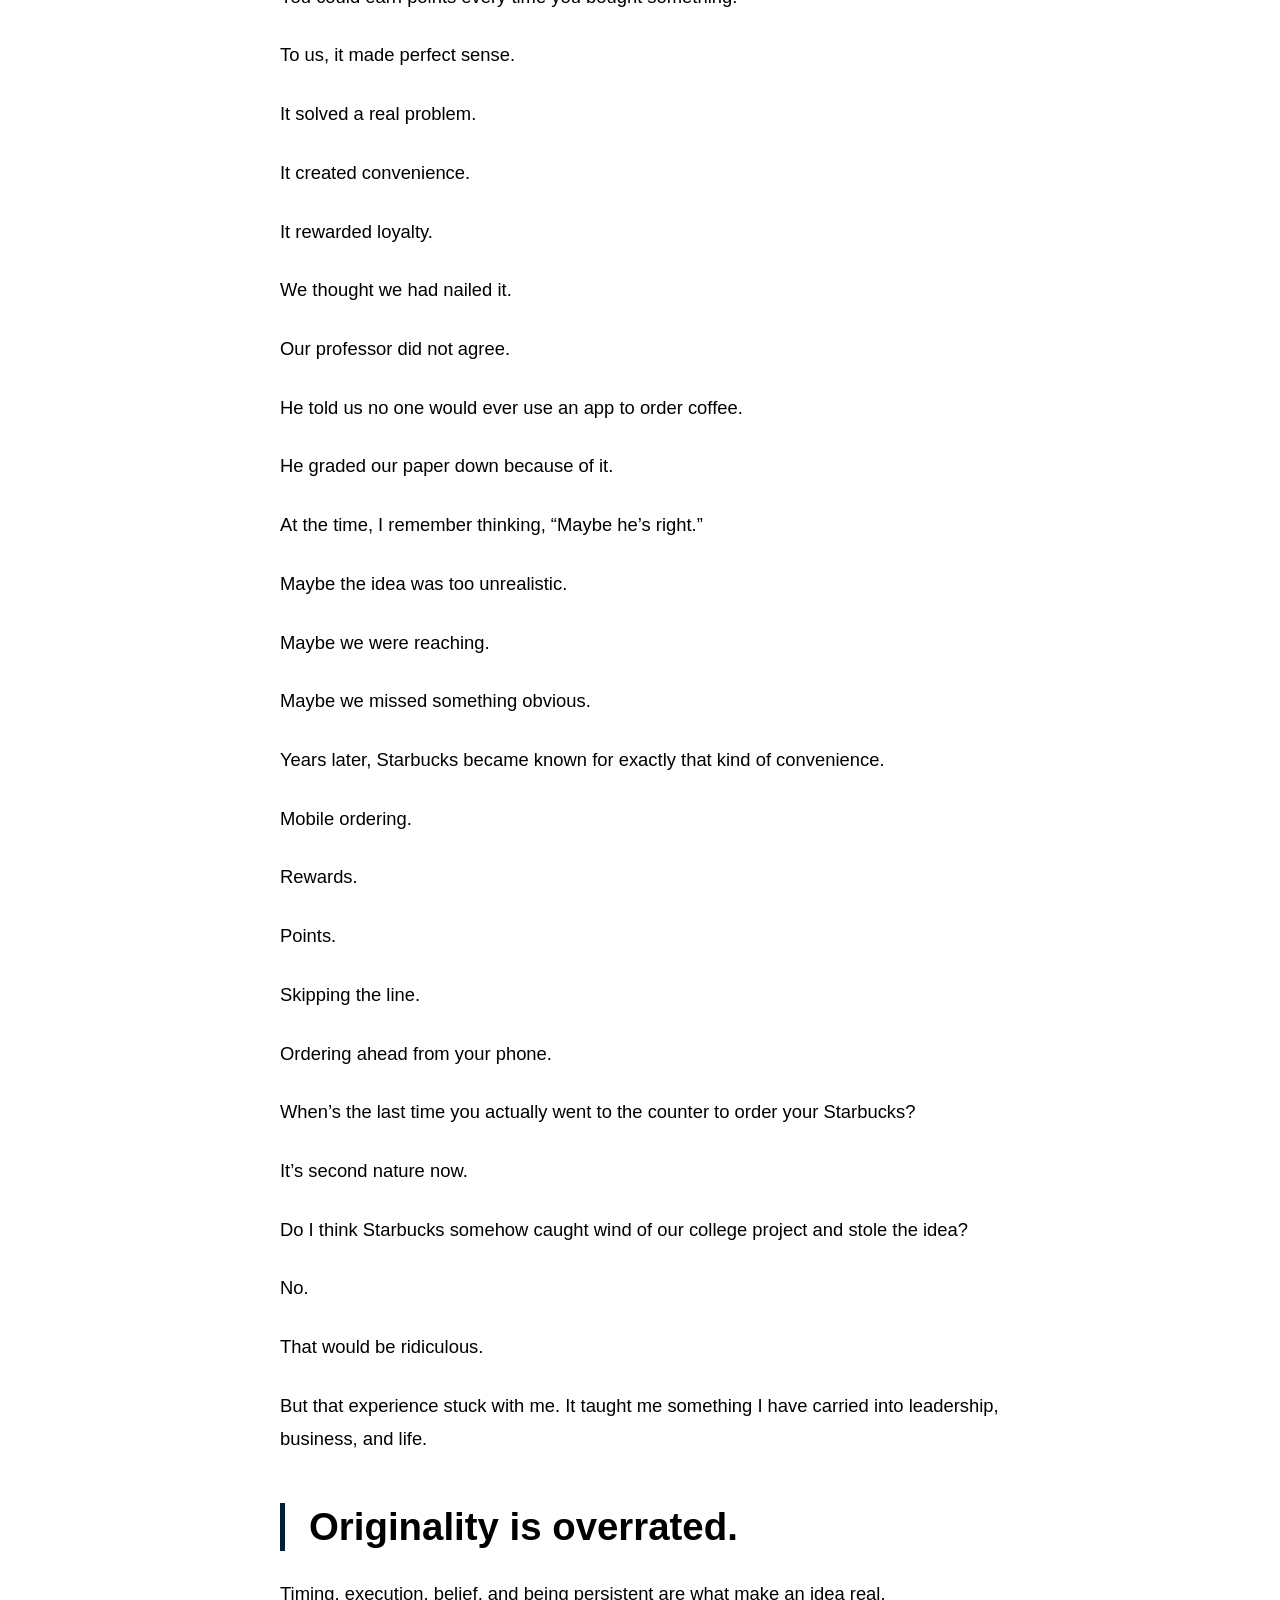
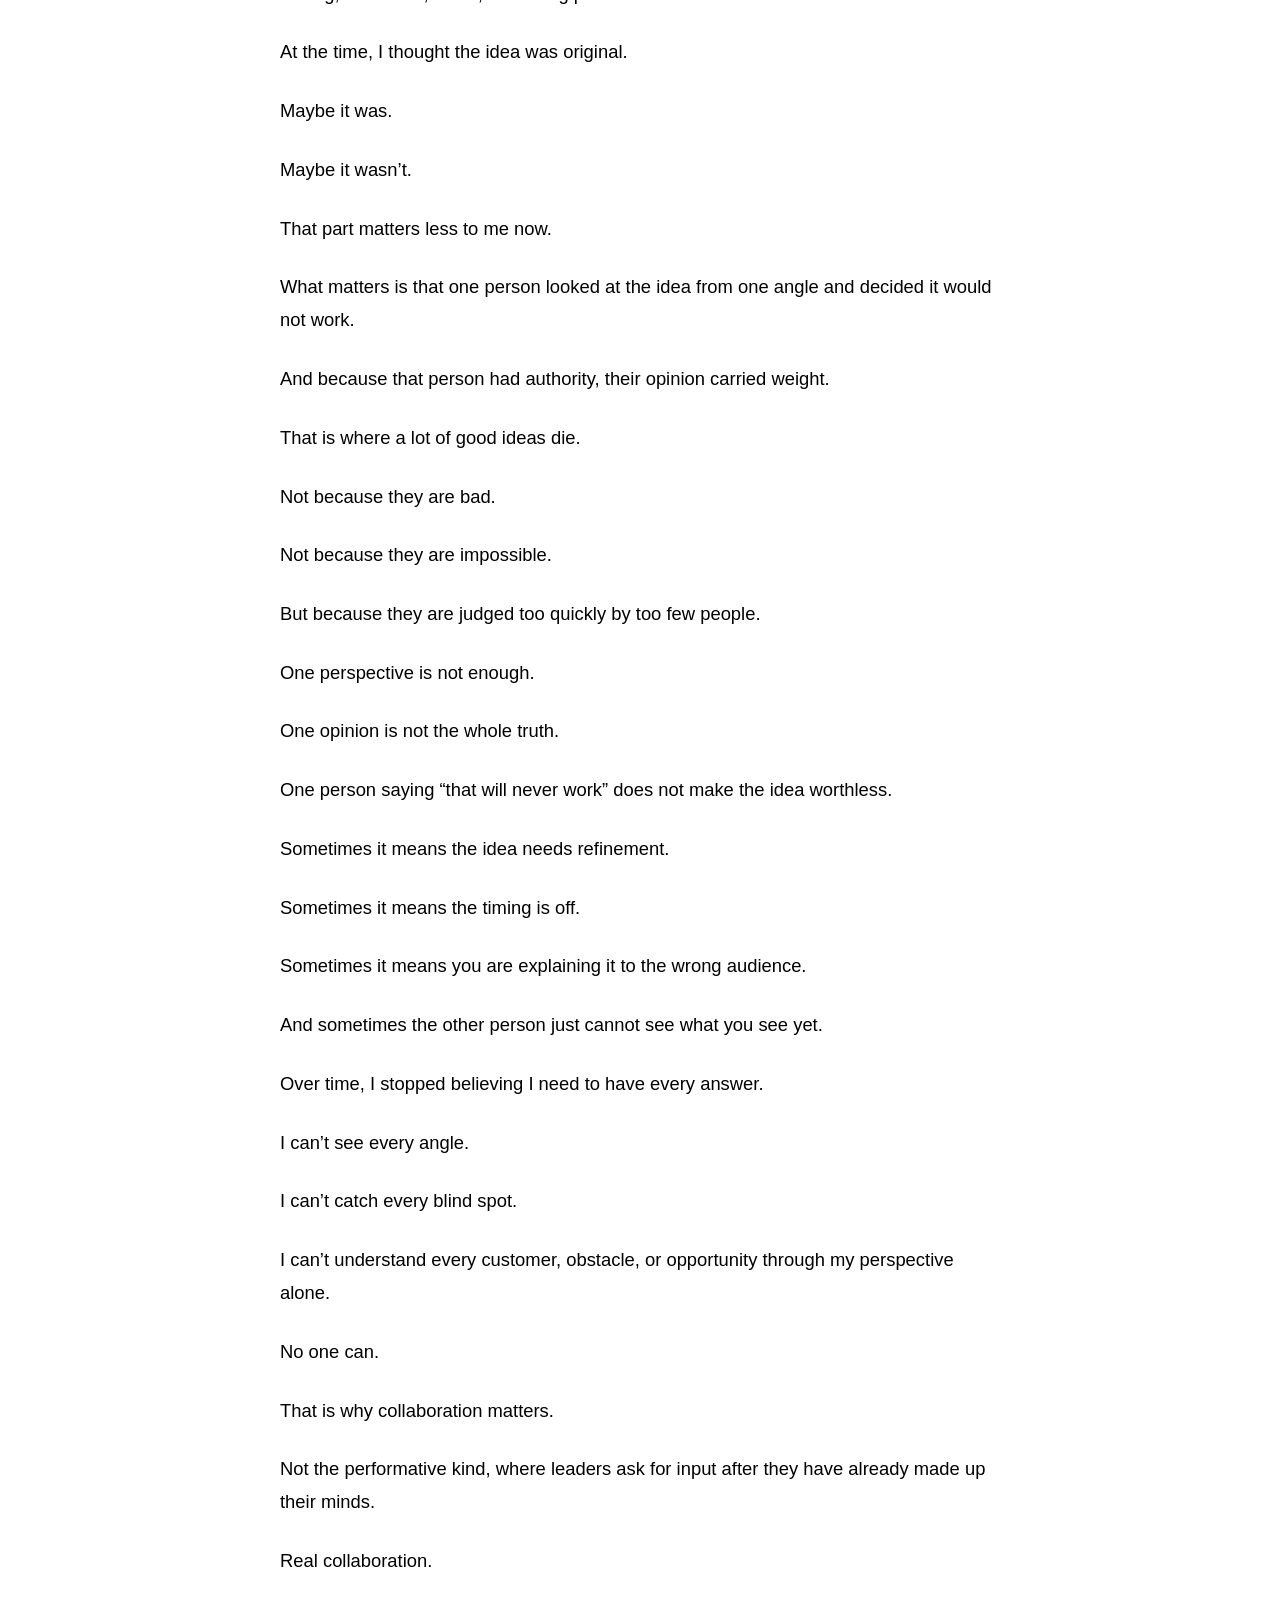
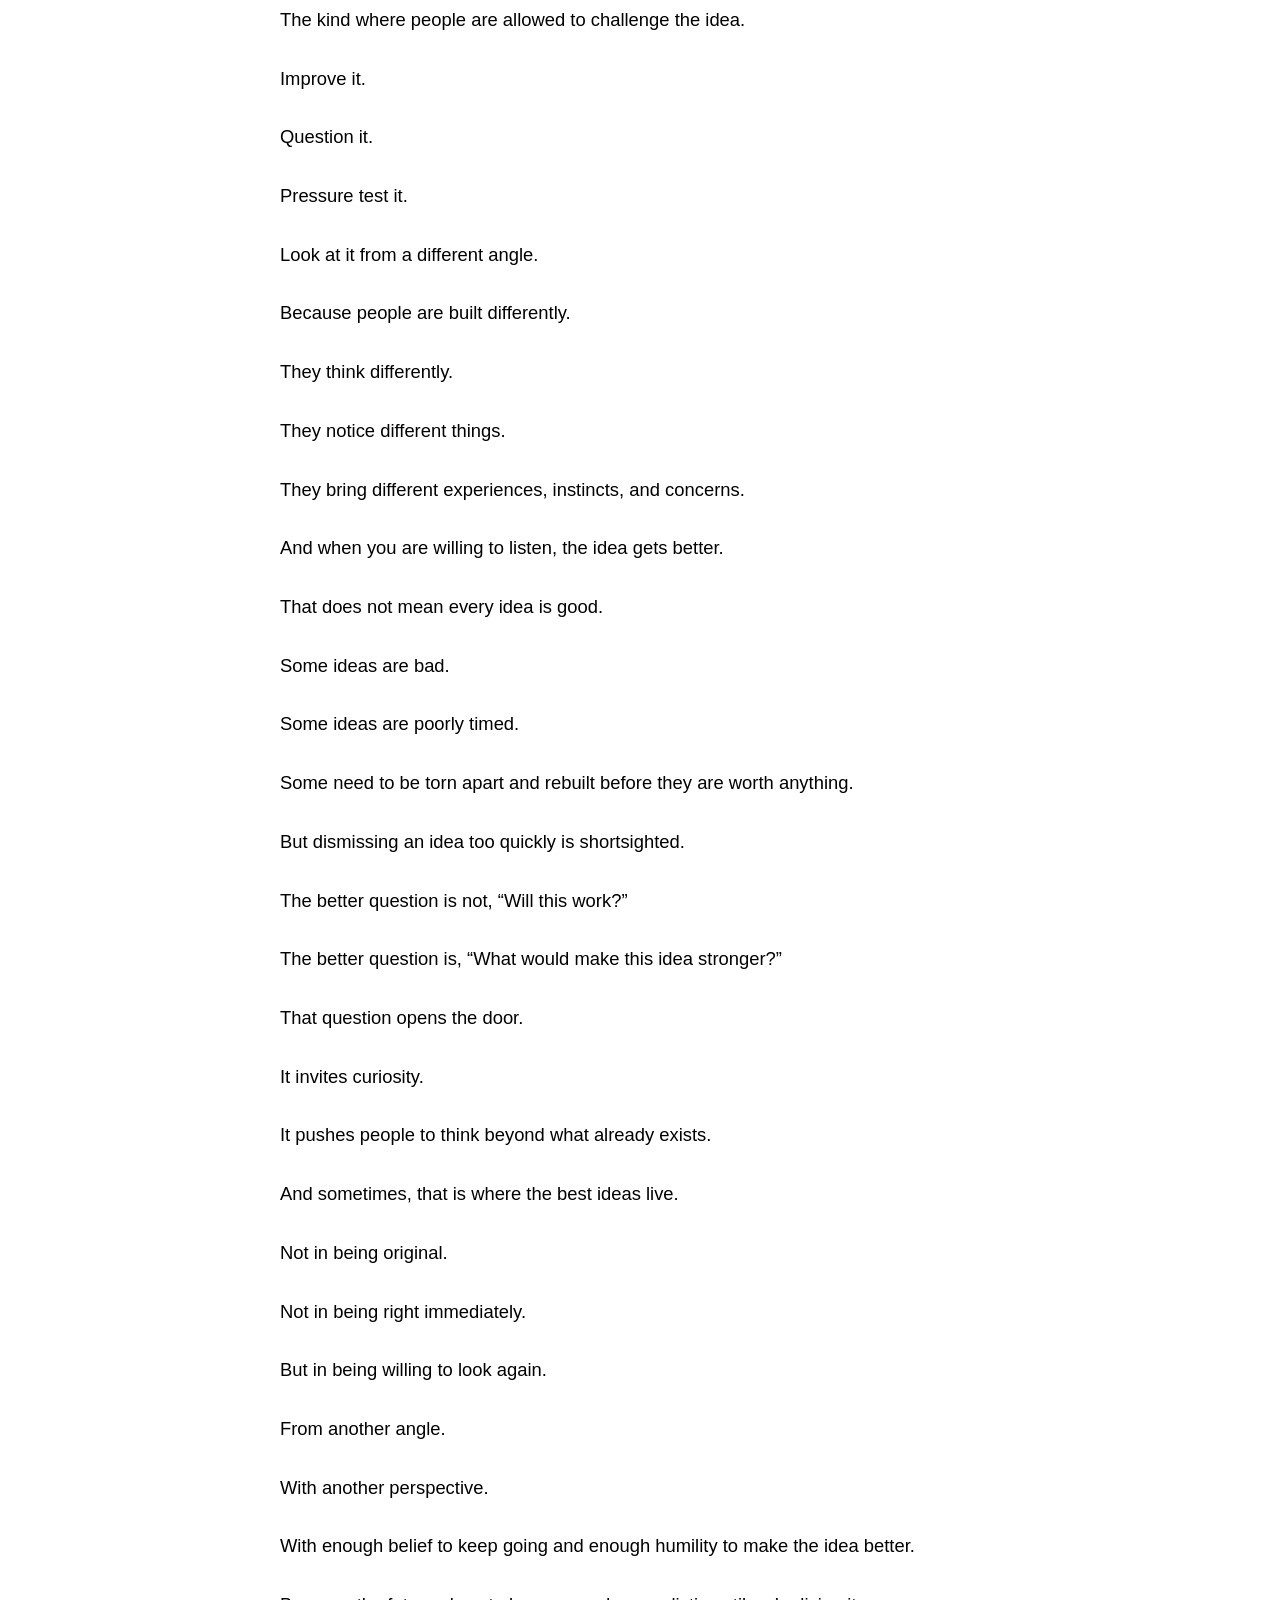
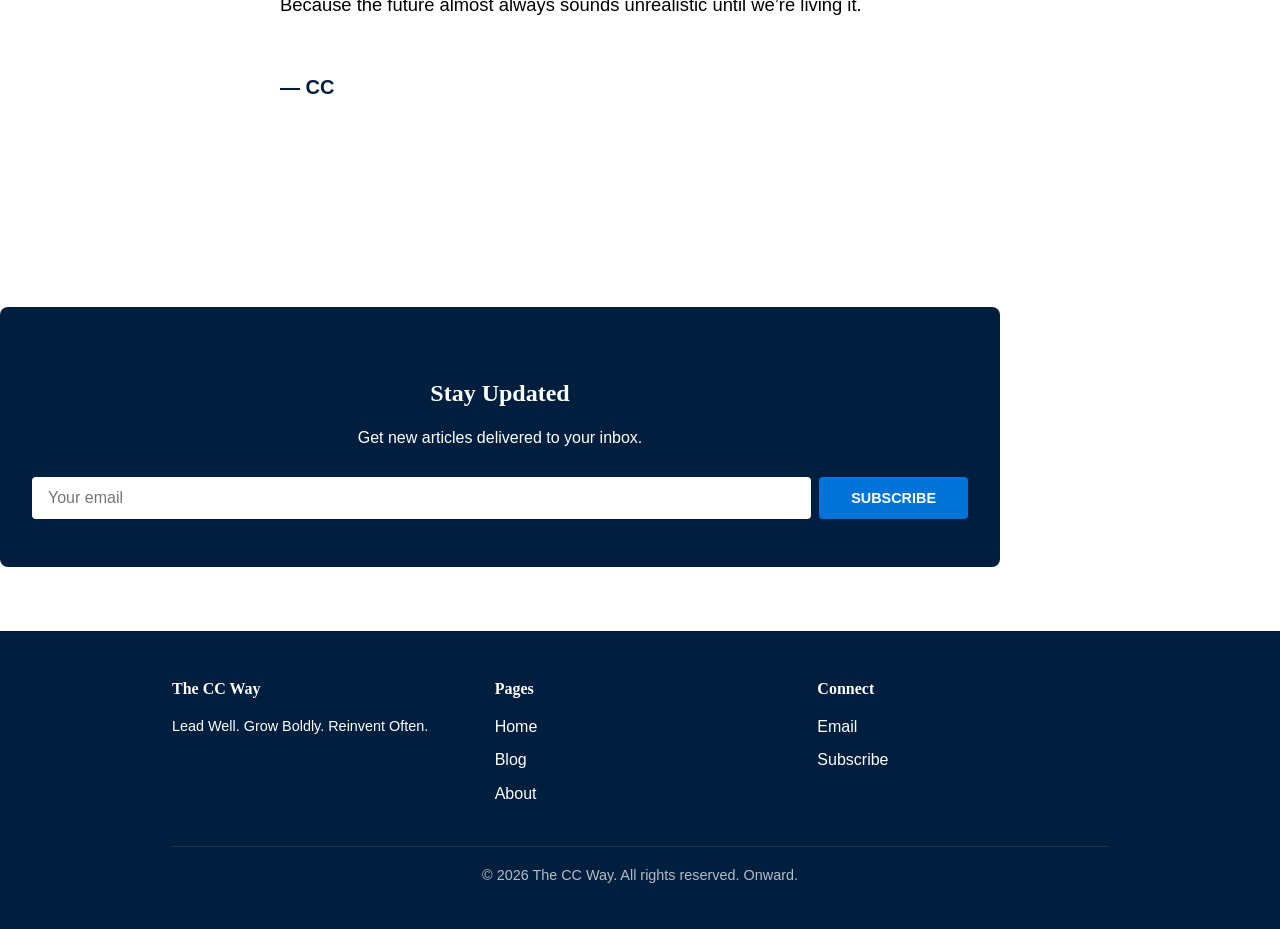
<file: blog/originality-is-overrated.html>
<!DOCTYPE html>
<html lang="en">
<head>
    <meta charset="UTF-8">
    <meta name="viewport" content="width=device-width, initial-scale=1.0">
    <title>The Idea That Sounded Too Unrealistic | The CC Way</title>
    <link rel="stylesheet" href="/css/style.css">
</head>
<body>

<header>
    <div class="header-container">
        <div class="logo">
            <img src="/logo.png" alt="The CC Way">
        </div>
        <nav>
            <a href="/">Home</a>
            <a href="/blog/">Blog</a>
            <a href="/about/">About</a>
            <a href="/#email-signup" class="nav-cta">Subscribe</a>
        </nav>
    </div>
</header>

<main class="article-page">

    <section class="article-hero">

        <h1>The Idea That Sounded Too Unrealistic</h1>

        <p class="article-subtitle">
            What a college marketing project taught me about timing, leadership, and listening.
        </p>
    </section>

    <article class="article-content">

        <p>For a long time, I thought original ideas were supposed to arrive like lightning bolts.</p>

        <p>Something brand new.</p>

        <p>Something no one else had thought of.</p>

        <p>Something so clear that everyone would see it right away.</p>

        <p>Years ago, I took a marketing class in college.</p>

        <p>We were assigned a group project: come up with an original idea to help elevate a brand.</p>

        <p>My group chose Starbucks.</p>

        <p>At the time, the problem felt obvious to us.</p>

        <p>The lines were always long.</p>

        <p>People were busy, but willing to wait 20 minutes for a five-dollar cup of coffee.</p>

        <p>And everybody started to use their phones for everything.</p>

        <p>So, we came up with an idea.</p>

        <p>What if Starbucks had an app?</p>

        <p>You could download it to your phone.</p>

        <p>You could order your drink before you got there.</p>

        <p>You could skip the long line.</p>

        <p>You could earn points every time you bought something.</p>

        <p>To us, it made perfect sense.</p>

        <p>It solved a real problem.</p>

        <p>It created convenience.</p>

        <p>It rewarded loyalty.</p>

        <p>We thought we had nailed it.</p>

        <p>Our professor did not agree.</p>

        <p>He told us no one would ever use an app to order coffee.</p>

        <p>He graded our paper down because of it.</p>

        <p>At the time, I remember thinking, “Maybe he’s right.”</p>

        <p>Maybe the idea was too unrealistic.</p>

        <p>Maybe we were reaching.</p>

        <p>Maybe we missed something obvious.</p>

        <p>Years later, Starbucks became known for exactly that kind of convenience.</p>

        <p>Mobile ordering.</p>

        <p>Rewards.</p>

        <p>Points.</p>

        <p>Skipping the line.</p>

        <p>Ordering ahead from your phone.</p>

        <p>When’s the last time you actually went to the counter to order your Starbucks?</p>

        <p>It’s second nature now.</p>

        <p>Do I think Starbucks somehow caught wind of our college project and stole the idea?</p>

        <p>No.</p>

        <p>That would be ridiculous.</p>

        <p>But that experience stuck with me. It taught me something I have carried into leadership, business, and life.</p>

        <p class="pull-quote">
            Originality is overrated.
        </p>

        <p>Timing, execution, belief, and being persistent are what make an idea real.</p>

        <p>At the time, I thought the idea was original.</p>

        <p>Maybe it was.</p>

        <p>Maybe it wasn’t.</p>

        <p>That part matters less to me now.</p>

        <p>What matters is that one person looked at the idea from one angle and decided it would not work.</p>

        <p>And because that person had authority, their opinion carried weight.</p>

        <p>That is where a lot of good ideas die.</p>

        <p>Not because they are bad.</p>

        <p>Not because they are impossible.</p>

        <p>But because they are judged too quickly by too few people.</p>

        <p>One perspective is not enough.</p>

        <p>One opinion is not the whole truth.</p>

        <p>One person saying “that will never work” does not make the idea worthless.</p>

        <p>Sometimes it means the idea needs refinement.</p>

        <p>Sometimes it means the timing is off.</p>

        <p>Sometimes it means you are explaining it to the wrong audience.</p>

        <p>And sometimes the other person just cannot see what you see yet.</p>

        <p>Over time, I stopped believing I need to have every answer.</p>

        <p>I can’t see every angle.</p>

        <p>I can’t catch every blind spot.</p>

        <p>I can’t understand every customer, obstacle, or opportunity through my perspective alone.</p>

        <p>No one can.</p>

        <p>That is why collaboration matters.</p>

        <p>Not the performative kind, where leaders ask for input after they have already made up their minds.</p>

        <p>Real collaboration.</p>

        <p>The kind where people are allowed to challenge the idea.</p>

        <p>Improve it.</p>

        <p>Question it.</p>

        <p>Pressure test it.</p>

        <p>Look at it from a different angle.</p>

        <p>Because people are built differently.</p>

        <p>They think differently.</p>

        <p>They notice different things.</p>

        <p>They bring different experiences, instincts, and concerns.</p>

        <p>And when you are willing to listen, the idea gets better.</p>

        <p>That does not mean every idea is good.</p>

        <p>Some ideas are bad.</p>

        <p>Some ideas are poorly timed.</p>

        <p>Some need to be torn apart and rebuilt before they are worth anything.</p>

        <p>But dismissing an idea too quickly is shortsighted.</p>

        <p>The better question is not, “Will this work?”</p>

        <p>The better question is, “What would make this idea stronger?”</p>

        <p>That question opens the door.</p>

        <p>It invites curiosity.</p>

        <p>It pushes people to think beyond what already exists.</p>

        <p>And sometimes, that is where the best ideas live.</p>

        <p>Not in being original.</p>

        <p>Not in being right immediately.</p>

        <p>But in being willing to look again.</p>

        <p>From another angle.</p>

        <p>With another perspective.</p>

        <p>With enough belief to keep going and enough humility to make the idea better.</p>

        <p>Because the future almost always sounds unrealistic until we’re living it.</p>

        <p class="article-signature">— CC</p>

    </article>

</main>

<section id="email-signup" class="email-signup container">
    <h3>Stay Updated</h3>
    <p>Get new articles delivered to your inbox.</p>
    <form class="email-signup-form" id="signup-form">
        <input type="email" placeholder="Your email" required>
        <button type="submit">Subscribe</button>
    </form>
</section>

<footer>
    <div class="container" style="max-width: 1000px; margin: 0 auto; padding: 0 2rem;">
        <div class="footer-content">
            <div class="footer-section">
                <h4>The CC Way</h4>
                <p style="font-size: 0.9rem; margin-bottom: 1rem;">Lead Well. Grow Boldly. Reinvent Often.</p>
            </div>
            <div class="footer-section">
                <h4>Pages</h4>
                <a href="/">Home</a>
                <a href="/blog/">Blog</a>
                <a href="/about/">About</a>
            </div>
            <div class="footer-section">
                <h4>Connect</h4>
                <a href="mailto:hello@theccway.com">Email</a>
                <a href="/#email-signup">Subscribe</a>
            </div>
        </div>
        <div class="footer-bottom">
            <p>&copy; 2026 The CC Way. All rights reserved. Onward.</p>
        </div>
    </div>
</footer>

<script src="/js/script.js"></script>
</body>
</html>
</file>
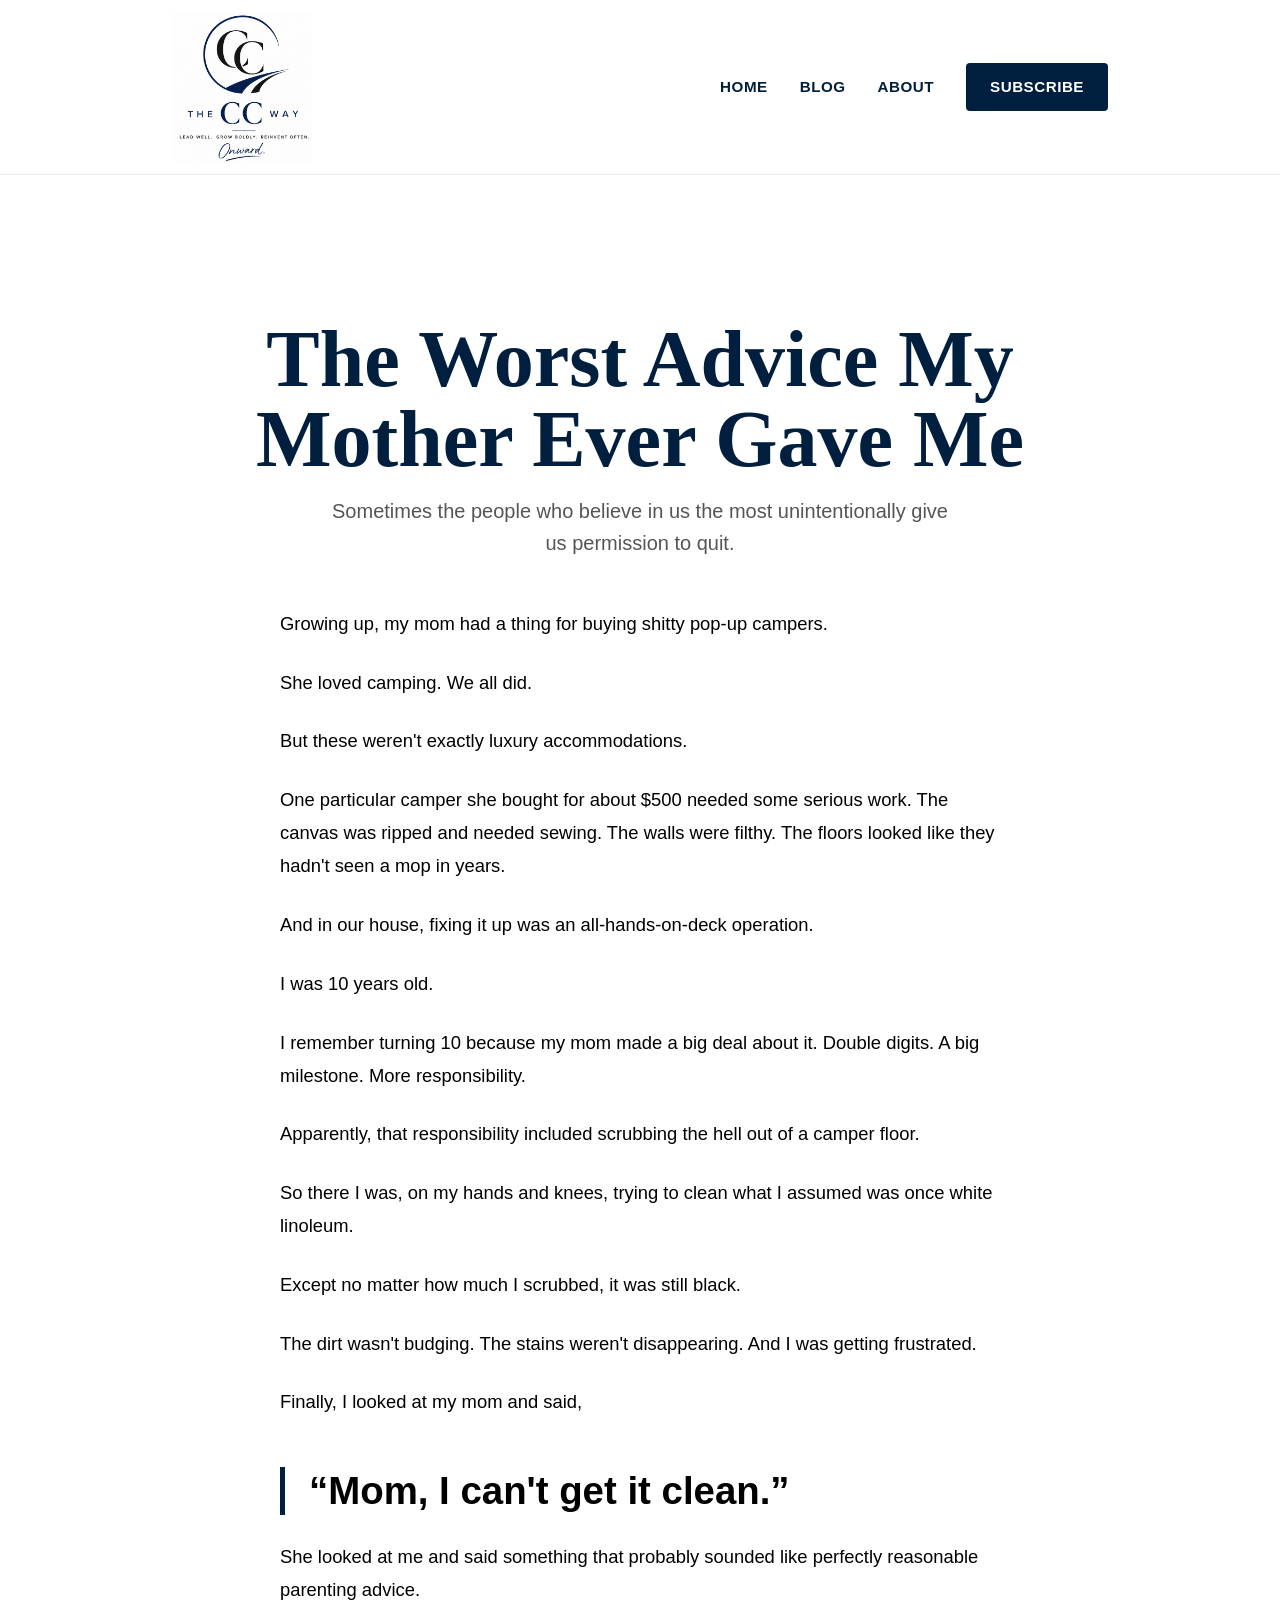
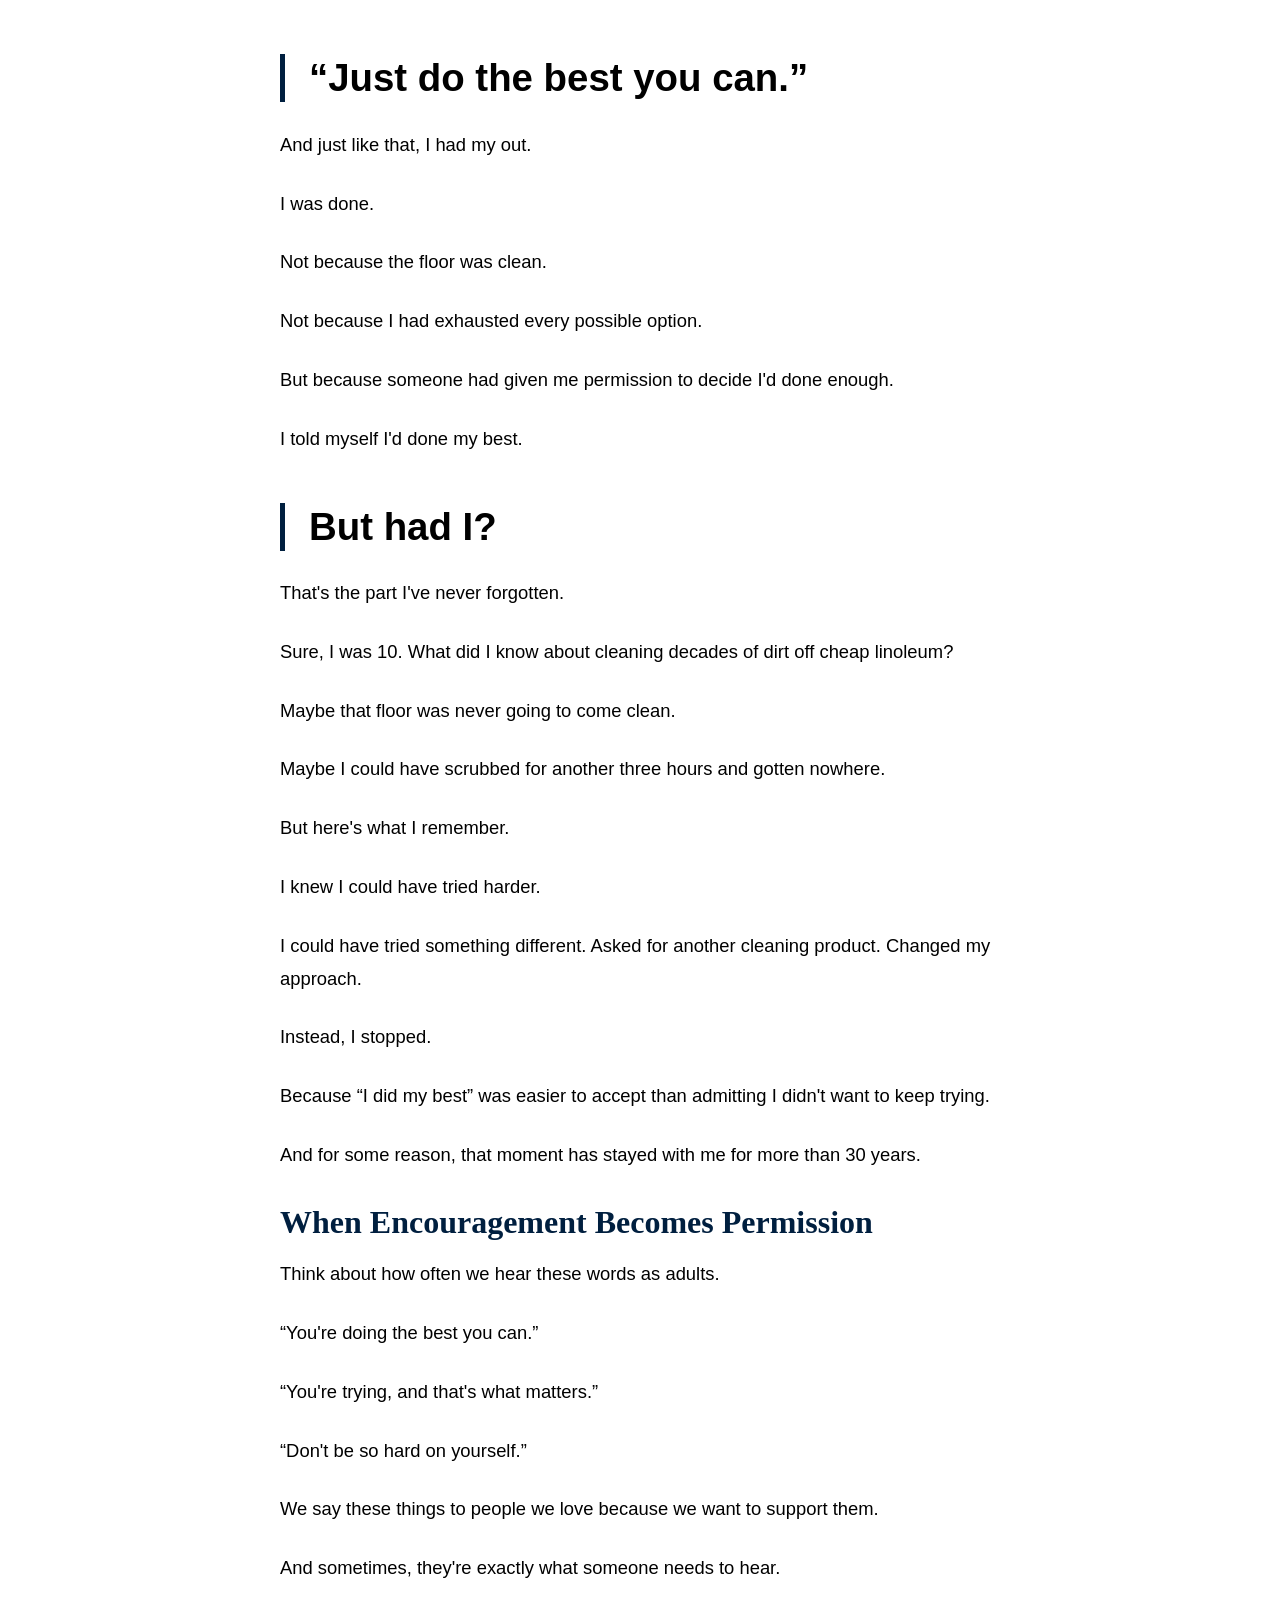
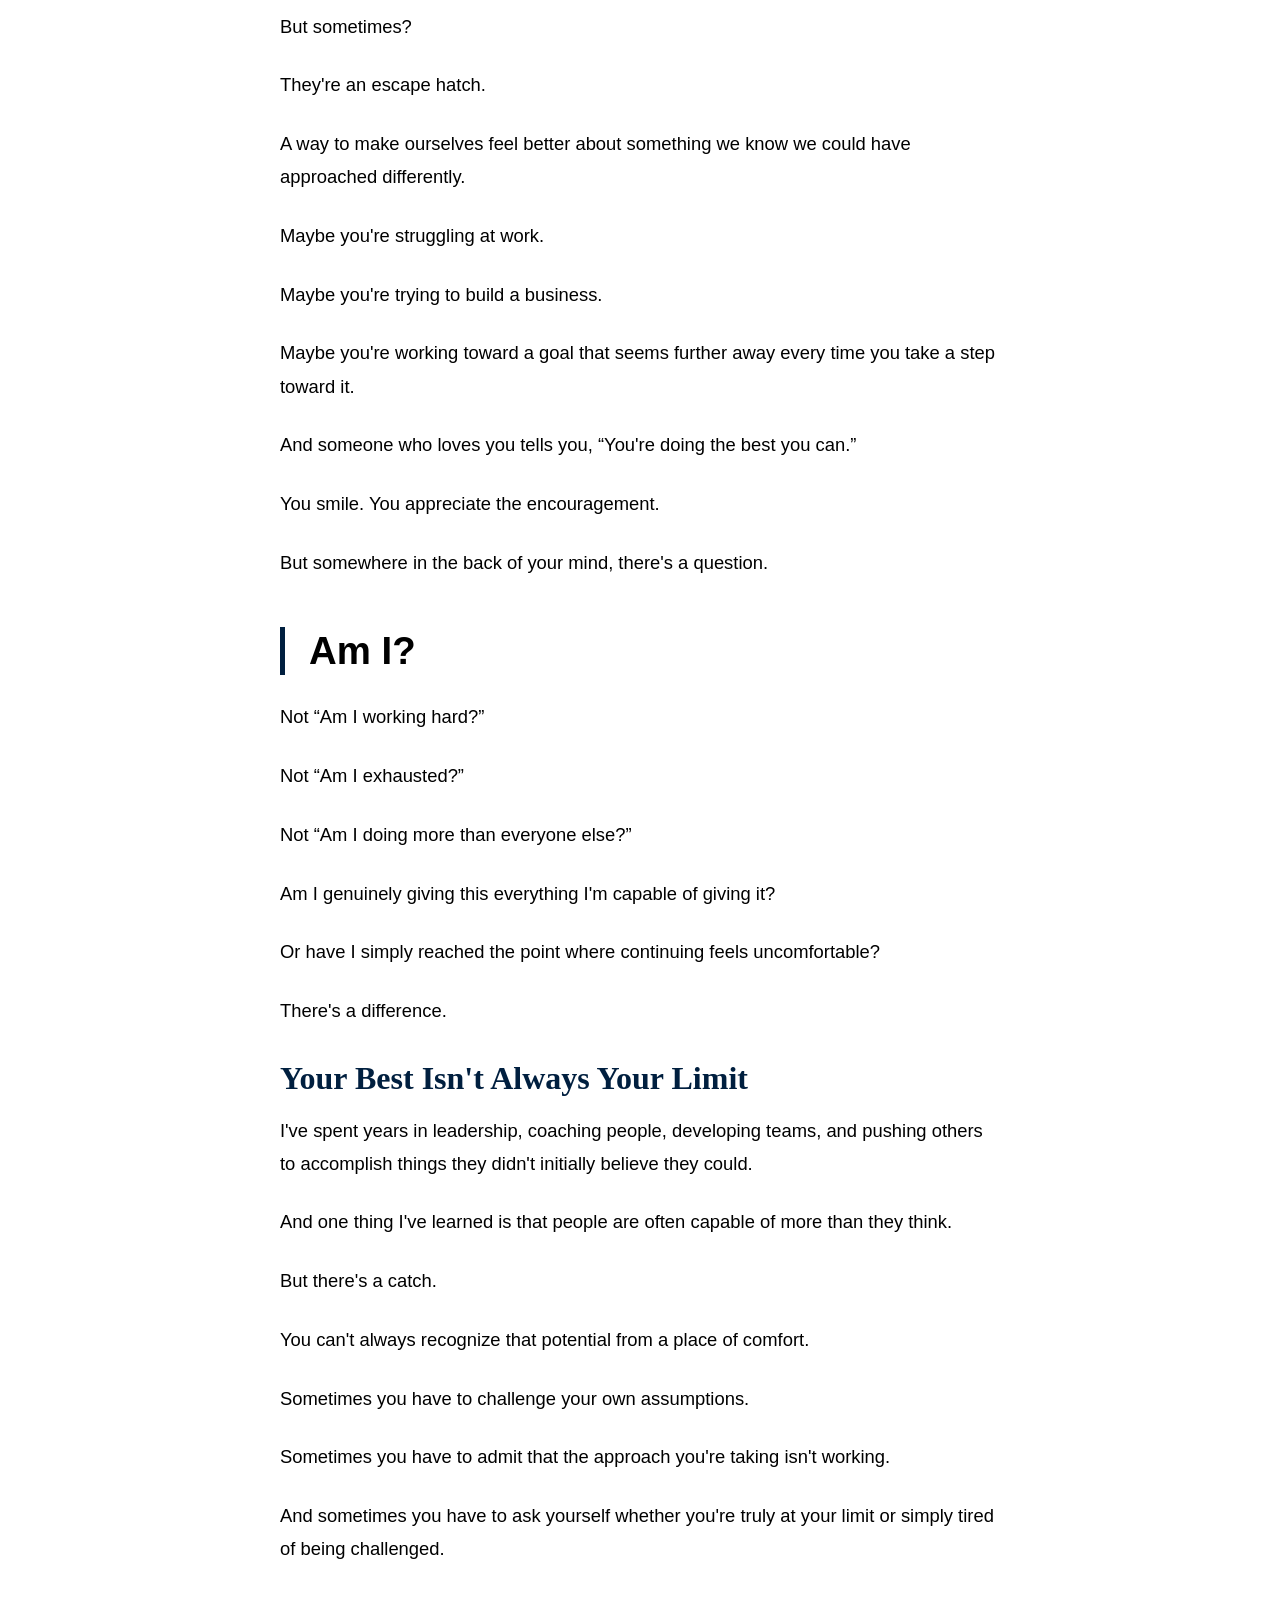
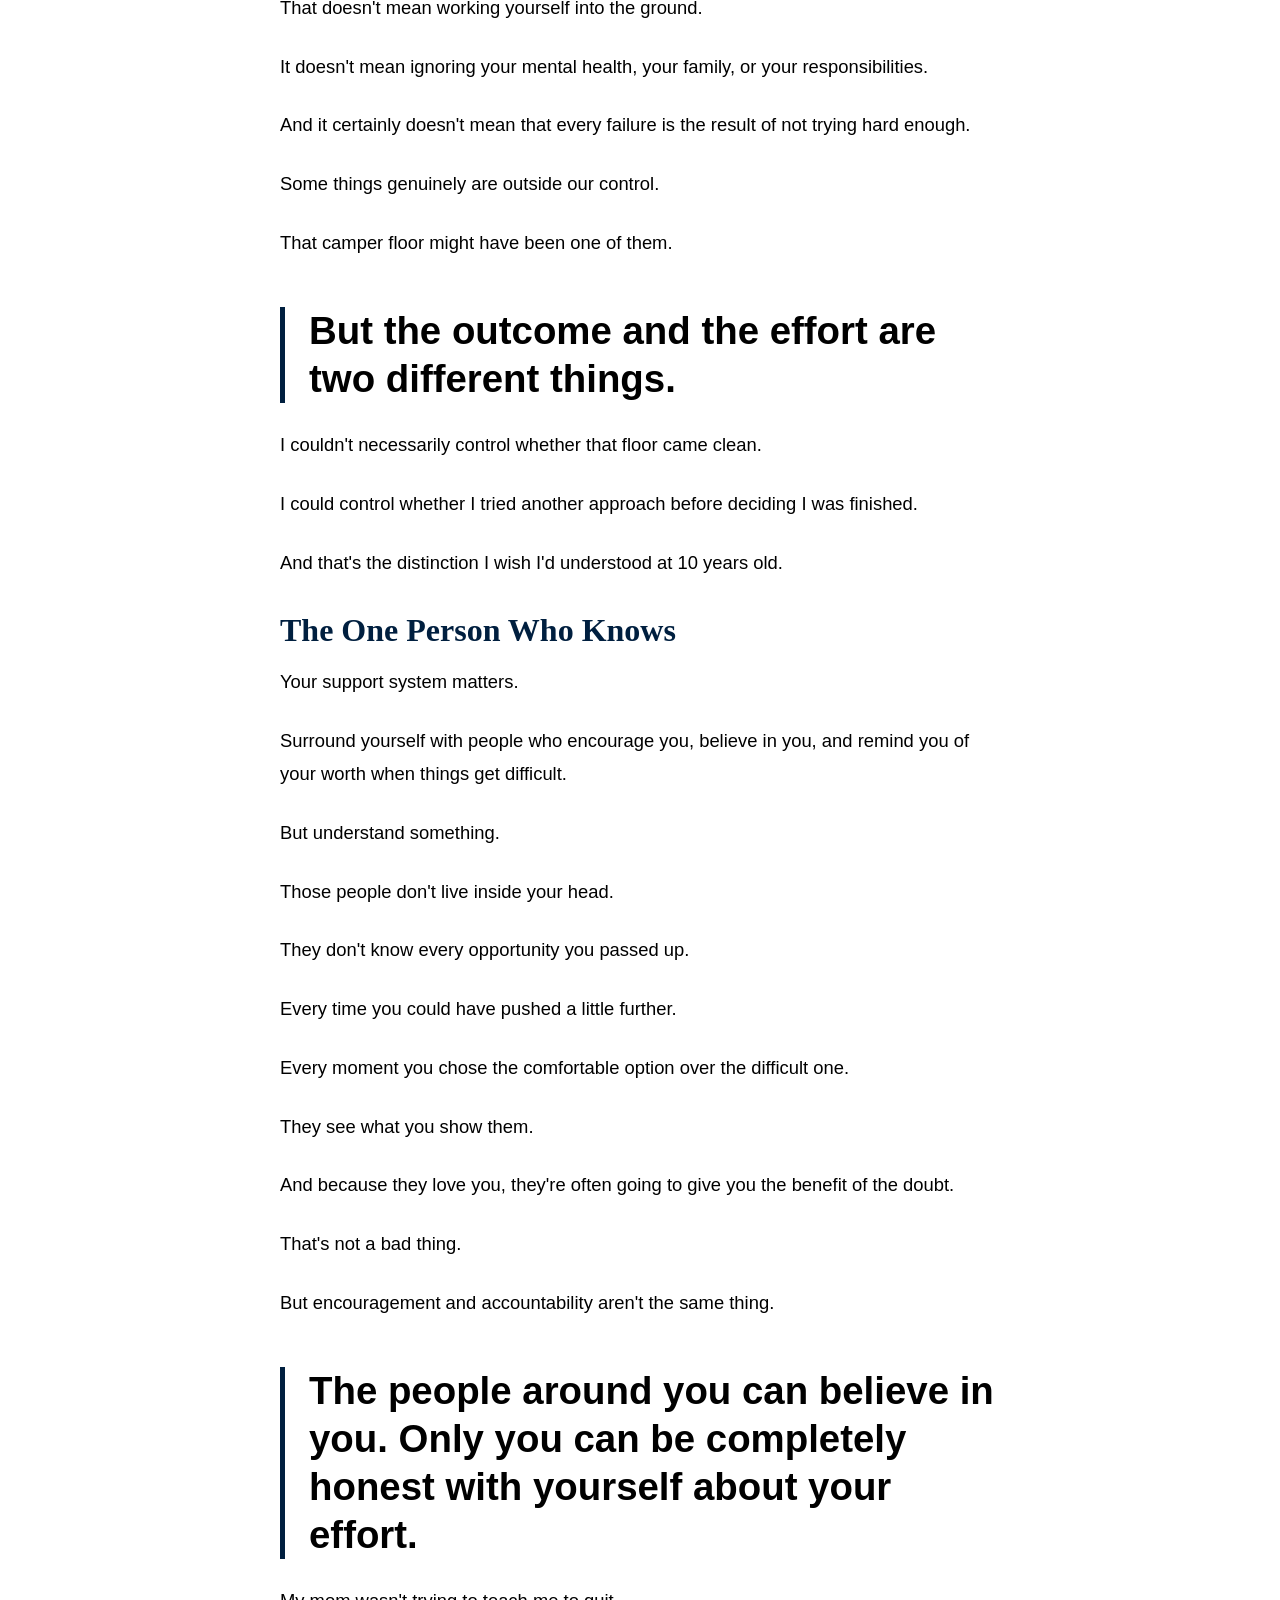
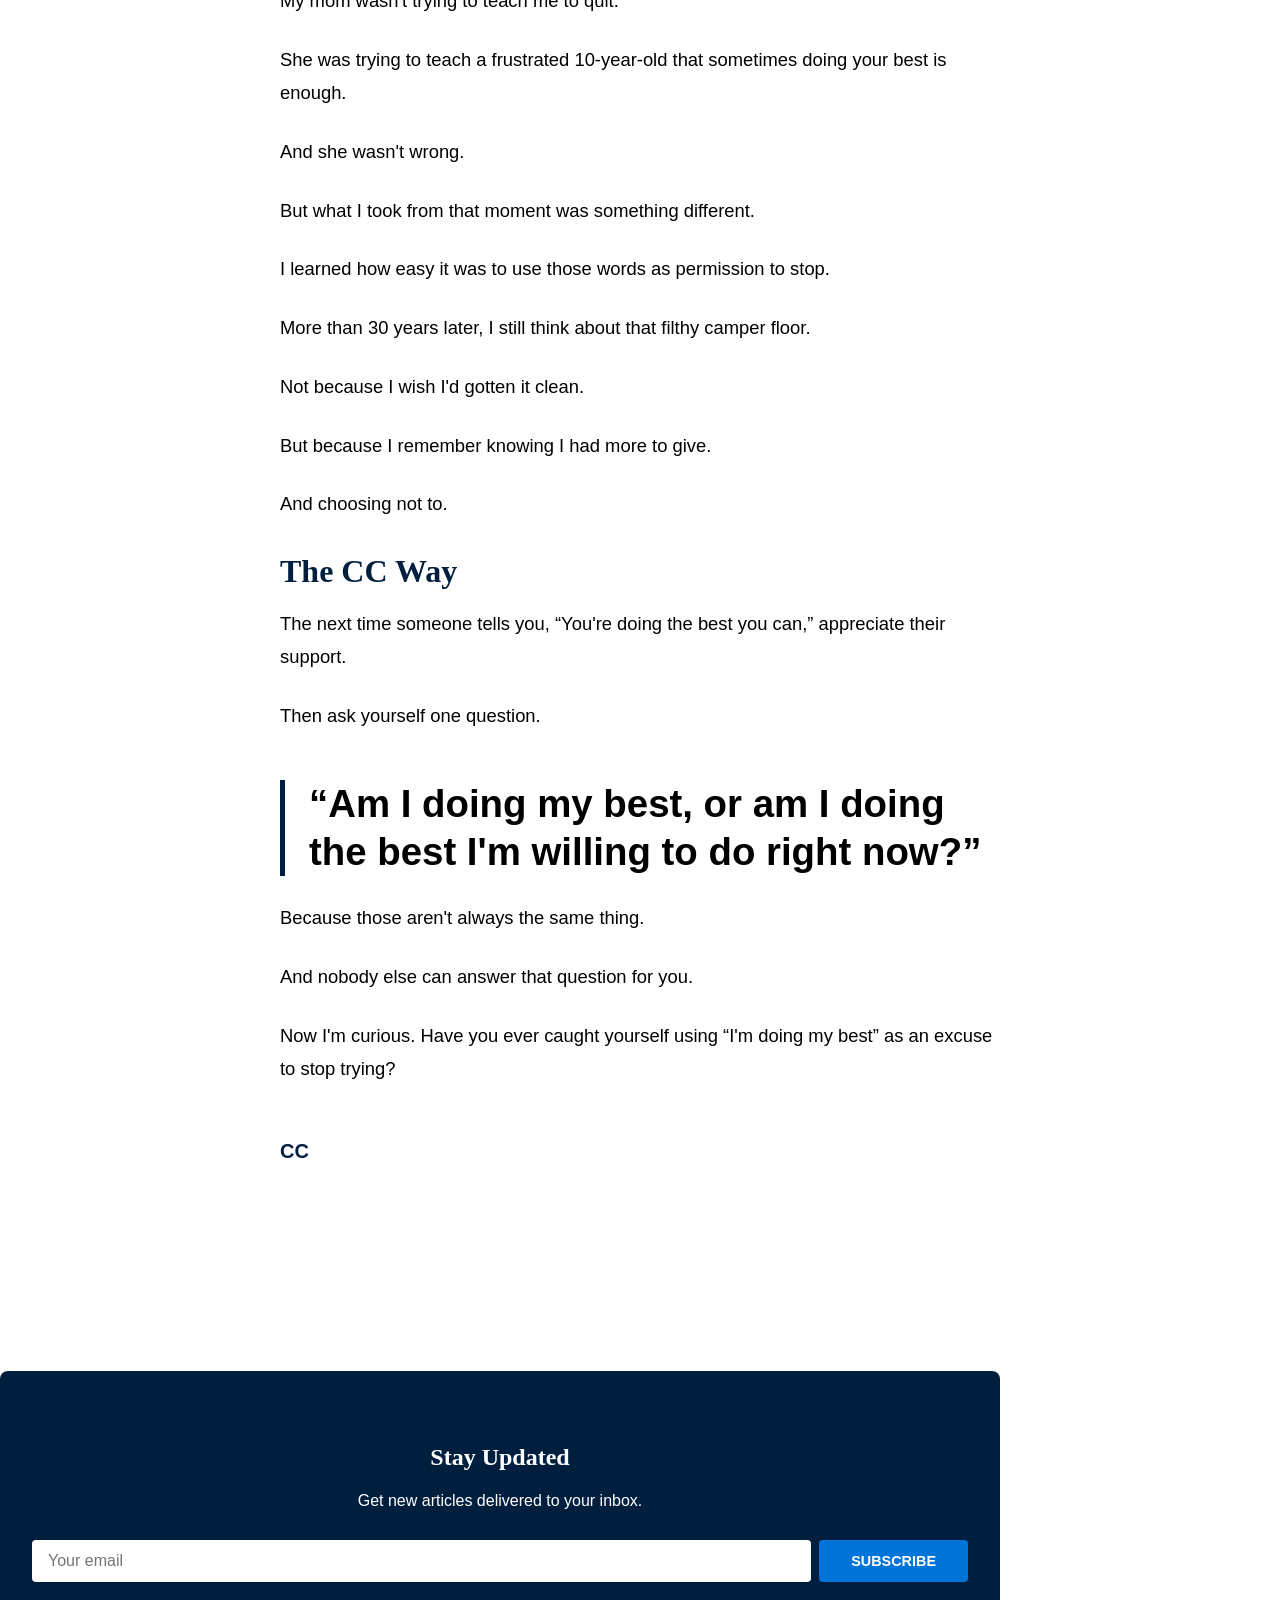
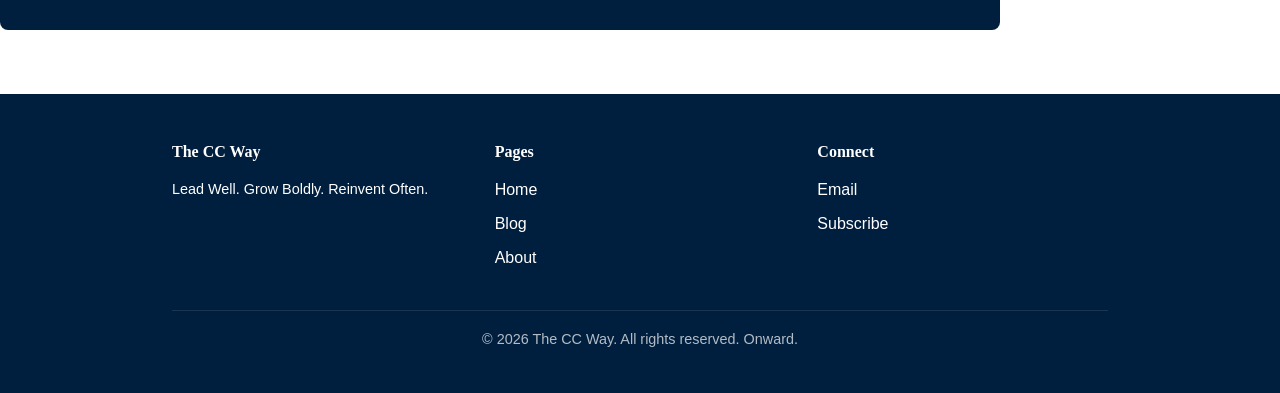
<file: blog/the-worst-advice-my-mother-ever-gave-me.html>
<!DOCTYPE html>
<html lang="en">
<head>
    <meta charset="UTF-8">
    <meta name="viewport" content="width=device-width, initial-scale=1.0">
    <title>The Worst Advice My Mother Ever Gave Me | The CC Way</title>
    <link rel="stylesheet" href="/css/style.css">
</head>
<body>

<header>
    <div class="header-container">
        <div class="logo">
            <img src="/logo.png" alt="The CC Way">
        </div>
        <nav>
            <a href="/">Home</a>
            <a href="/blog/">Blog</a>
            <a href="/about/">About</a>
            <a href="/#email-signup" class="nav-cta">Subscribe</a>
        </nav>
    </div>
</header>

<main class="article-page">

    <section class="article-hero">

        <h1>The Worst Advice My Mother Ever Gave Me</h1>

        <p class="article-subtitle">
            Sometimes the people who believe in us the most unintentionally give us permission to quit.
        </p>
    </section>

    <article class="article-content">

        <p>Growing up, my mom had a thing for buying shitty pop-up campers.</p>

        <p>She loved camping. We all did.</p>

        <p>But these weren't exactly luxury accommodations.</p>

        <p>One particular camper she bought for about $500 needed some serious work. The canvas was ripped and needed sewing. The walls were filthy. The floors looked like they hadn't seen a mop in years.</p>

        <p>And in our house, fixing it up was an all-hands-on-deck operation.</p>

        <p>I was 10 years old.</p>

        <p>I remember turning 10 because my mom made a big deal about it. Double digits. A big milestone. More responsibility.</p>

        <p>Apparently, that responsibility included scrubbing the hell out of a camper floor.</p>

        <p>So there I was, on my hands and knees, trying to clean what I assumed was once white linoleum.</p>

        <p>Except no matter how much I scrubbed, it was still black.</p>

        <p>The dirt wasn't budging. The stains weren't disappearing. And I was getting frustrated.</p>

        <p>Finally, I looked at my mom and said,</p>

        <p class="pull-quote">“Mom, I can't get it clean.”</p>

        <p>She looked at me and said something that probably sounded like perfectly reasonable parenting advice.</p>

        <p class="pull-quote">“Just do the best you can.”</p>

        <p>And just like that, I had my out.</p>

        <p>I was done.</p>

        <p>Not because the floor was clean.</p>

        <p>Not because I had exhausted every possible option.</p>

        <p>But because someone had given me permission to decide I'd done enough.</p>

        <p>I told myself I'd done my best.</p>

        <p class="pull-quote">But had I?</p>

        <p>That's the part I've never forgotten.</p>

        <p>Sure, I was 10. What did I know about cleaning decades of dirt off cheap linoleum?</p>

        <p>Maybe that floor was never going to come clean.</p>

        <p>Maybe I could have scrubbed for another three hours and gotten nowhere.</p>

        <p>But here's what I remember.</p>

        <p>I knew I could have tried harder.</p>

        <p>I could have tried something different. Asked for another cleaning product. Changed my approach.</p>

        <p>Instead, I stopped.</p>

        <p>Because “I did my best” was easier to accept than admitting I didn't want to keep trying.</p>

        <p>And for some reason, that moment has stayed with me for more than 30 years.</p>

        <h2>When Encouragement Becomes Permission</h2>

        <p>Think about how often we hear these words as adults.</p>

        <p>“You're doing the best you can.”</p>

        <p>“You're trying, and that's what matters.”</p>

        <p>“Don't be so hard on yourself.”</p>

        <p>We say these things to people we love because we want to support them.</p>

        <p>And sometimes, they're exactly what someone needs to hear.</p>

        <p>But sometimes?</p>

        <p>They're an escape hatch.</p>

        <p>A way to make ourselves feel better about something we know we could have approached differently.</p>

        <p>Maybe you're struggling at work.</p>

        <p>Maybe you're trying to build a business.</p>

        <p>Maybe you're working toward a goal that seems further away every time you take a step toward it.</p>

        <p>And someone who loves you tells you, “You're doing the best you can.”</p>

        <p>You smile. You appreciate the encouragement.</p>

        <p>But somewhere in the back of your mind, there's a question.</p>

        <p class="pull-quote">Am I?</p>

        <p>Not “Am I working hard?”</p>

        <p>Not “Am I exhausted?”</p>

        <p>Not “Am I doing more than everyone else?”</p>

        <p>Am I genuinely giving this everything I'm capable of giving it?</p>

        <p>Or have I simply reached the point where continuing feels uncomfortable?</p>

        <p>There's a difference.</p>

        <h2>Your Best Isn't Always Your Limit</h2>

        <p>I've spent years in leadership, coaching people, developing teams, and pushing others to accomplish things they didn't initially believe they could.</p>

        <p>And one thing I've learned is that people are often capable of more than they think.</p>

        <p>But there's a catch.</p>

        <p>You can't always recognize that potential from a place of comfort.</p>

        <p>Sometimes you have to challenge your own assumptions.</p>

        <p>Sometimes you have to admit that the approach you're taking isn't working.</p>

        <p>And sometimes you have to ask yourself whether you're truly at your limit or simply tired of being challenged.</p>

        <p>That doesn't mean working yourself into the ground.</p>

        <p>It doesn't mean ignoring your mental health, your family, or your responsibilities.</p>

        <p>And it certainly doesn't mean that every failure is the result of not trying hard enough.</p>

        <p>Some things genuinely are outside our control.</p>

        <p>That camper floor might have been one of them.</p>

        <p class="pull-quote">But the outcome and the effort are two different things.</p>

        <p>I couldn't necessarily control whether that floor came clean.</p>

        <p>I could control whether I tried another approach before deciding I was finished.</p>

        <p>And that's the distinction I wish I'd understood at 10 years old.</p>

        <h2>The One Person Who Knows</h2>

        <p>Your support system matters.</p>

        <p>Surround yourself with people who encourage you, believe in you, and remind you of your worth when things get difficult.</p>

        <p>But understand something.</p>

        <p>Those people don't live inside your head.</p>

        <p>They don't know every opportunity you passed up.</p>

        <p>Every time you could have pushed a little further.</p>

        <p>Every moment you chose the comfortable option over the difficult one.</p>

        <p>They see what you show them.</p>

        <p>And because they love you, they're often going to give you the benefit of the doubt.</p>

        <p>That's not a bad thing.</p>

        <p>But encouragement and accountability aren't the same thing.</p>

        <p class="pull-quote">The people around you can believe in you. Only you can be completely honest with yourself about your effort.</p>

        <p>My mom wasn't trying to teach me to quit.</p>

        <p>She was trying to teach a frustrated 10-year-old that sometimes doing your best is enough.</p>

        <p>And she wasn't wrong.</p>

        <p>But what I took from that moment was something different.</p>

        <p>I learned how easy it was to use those words as permission to stop.</p>

        <p>More than 30 years later, I still think about that filthy camper floor.</p>

        <p>Not because I wish I'd gotten it clean.</p>

        <p>But because I remember knowing I had more to give.</p>

        <p>And choosing not to.</p>

        <h2>The CC Way</h2>

        <p>The next time someone tells you, “You're doing the best you can,” appreciate their support.</p>

        <p>Then ask yourself one question.</p>

        <p class="pull-quote">“Am I doing my best, or am I doing the best I'm willing to do right now?”</p>

        <p>Because those aren't always the same thing.</p>

        <p>And nobody else can answer that question for you.</p>

        <p>Now I'm curious. Have you ever caught yourself using “I'm doing my best” as an excuse to stop trying?</p>

        <p class="article-signature">CC</p>

    </article>

</main>

<section id="email-signup" class="email-signup container">
    <h3>Stay Updated</h3>
    <p>Get new articles delivered to your inbox.</p>
    <form class="email-signup-form" id="signup-form">
        <input type="email" placeholder="Your email" required>
        <button type="submit">Subscribe</button>
    </form>
</section>

<footer>
    <div class="container" style="max-width: 1000px; margin: 0 auto; padding: 0 2rem;">
        <div class="footer-content">
            <div class="footer-section">
                <h4>The CC Way</h4>
                <p style="font-size: 0.9rem; margin-bottom: 1rem;">Lead Well. Grow Boldly. Reinvent Often.</p>
            </div>
            <div class="footer-section">
                <h4>Pages</h4>
                <a href="/">Home</a>
                <a href="/blog/">Blog</a>
                <a href="/about/">About</a>
            </div>
            <div class="footer-section">
                <h4>Connect</h4>
                <a href="mailto:hello@theccway.com">Email</a>
                <a href="/#email-signup">Subscribe</a>
            </div>
        </div>
        <div class="footer-bottom">
            <p>&copy; 2026 The CC Way. All rights reserved. Onward.</p>
        </div>
    </div>
</footer>

<script src="/js/script.js"></script>
</body>
</html>
</file>
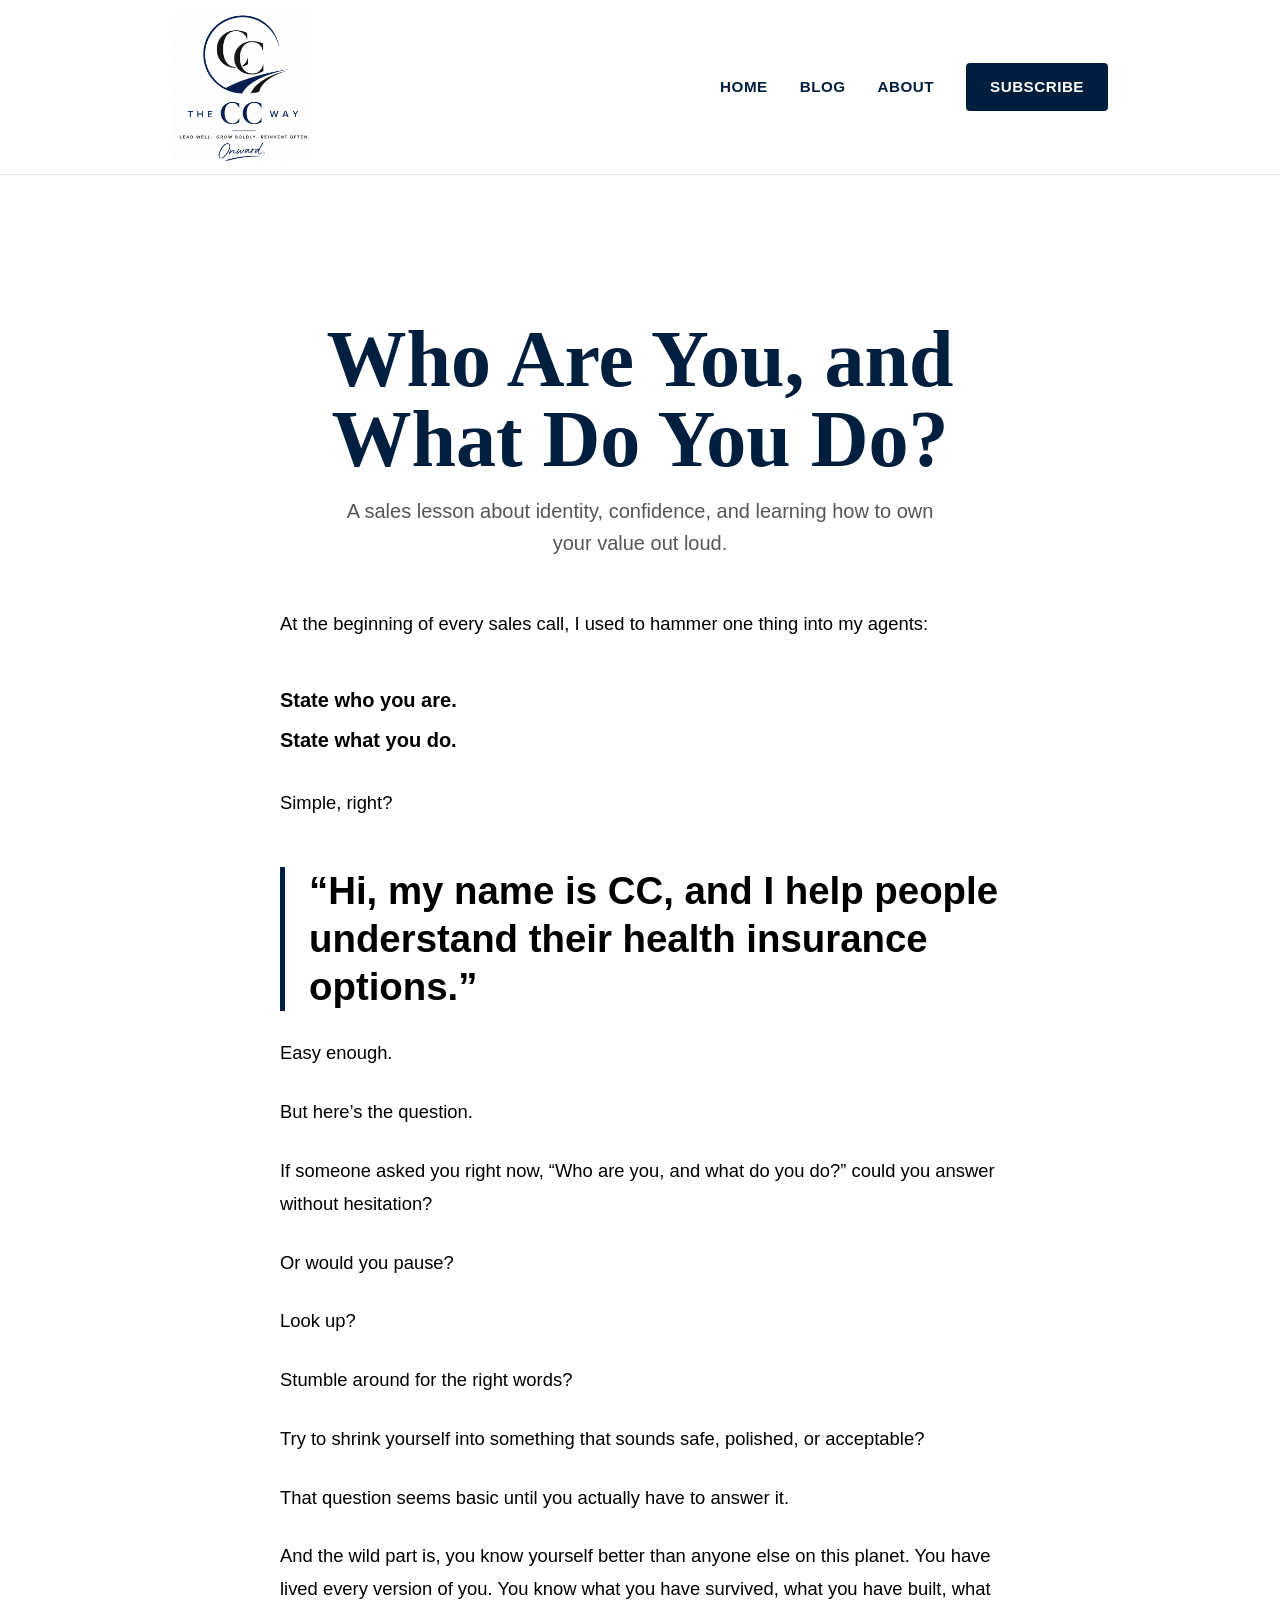
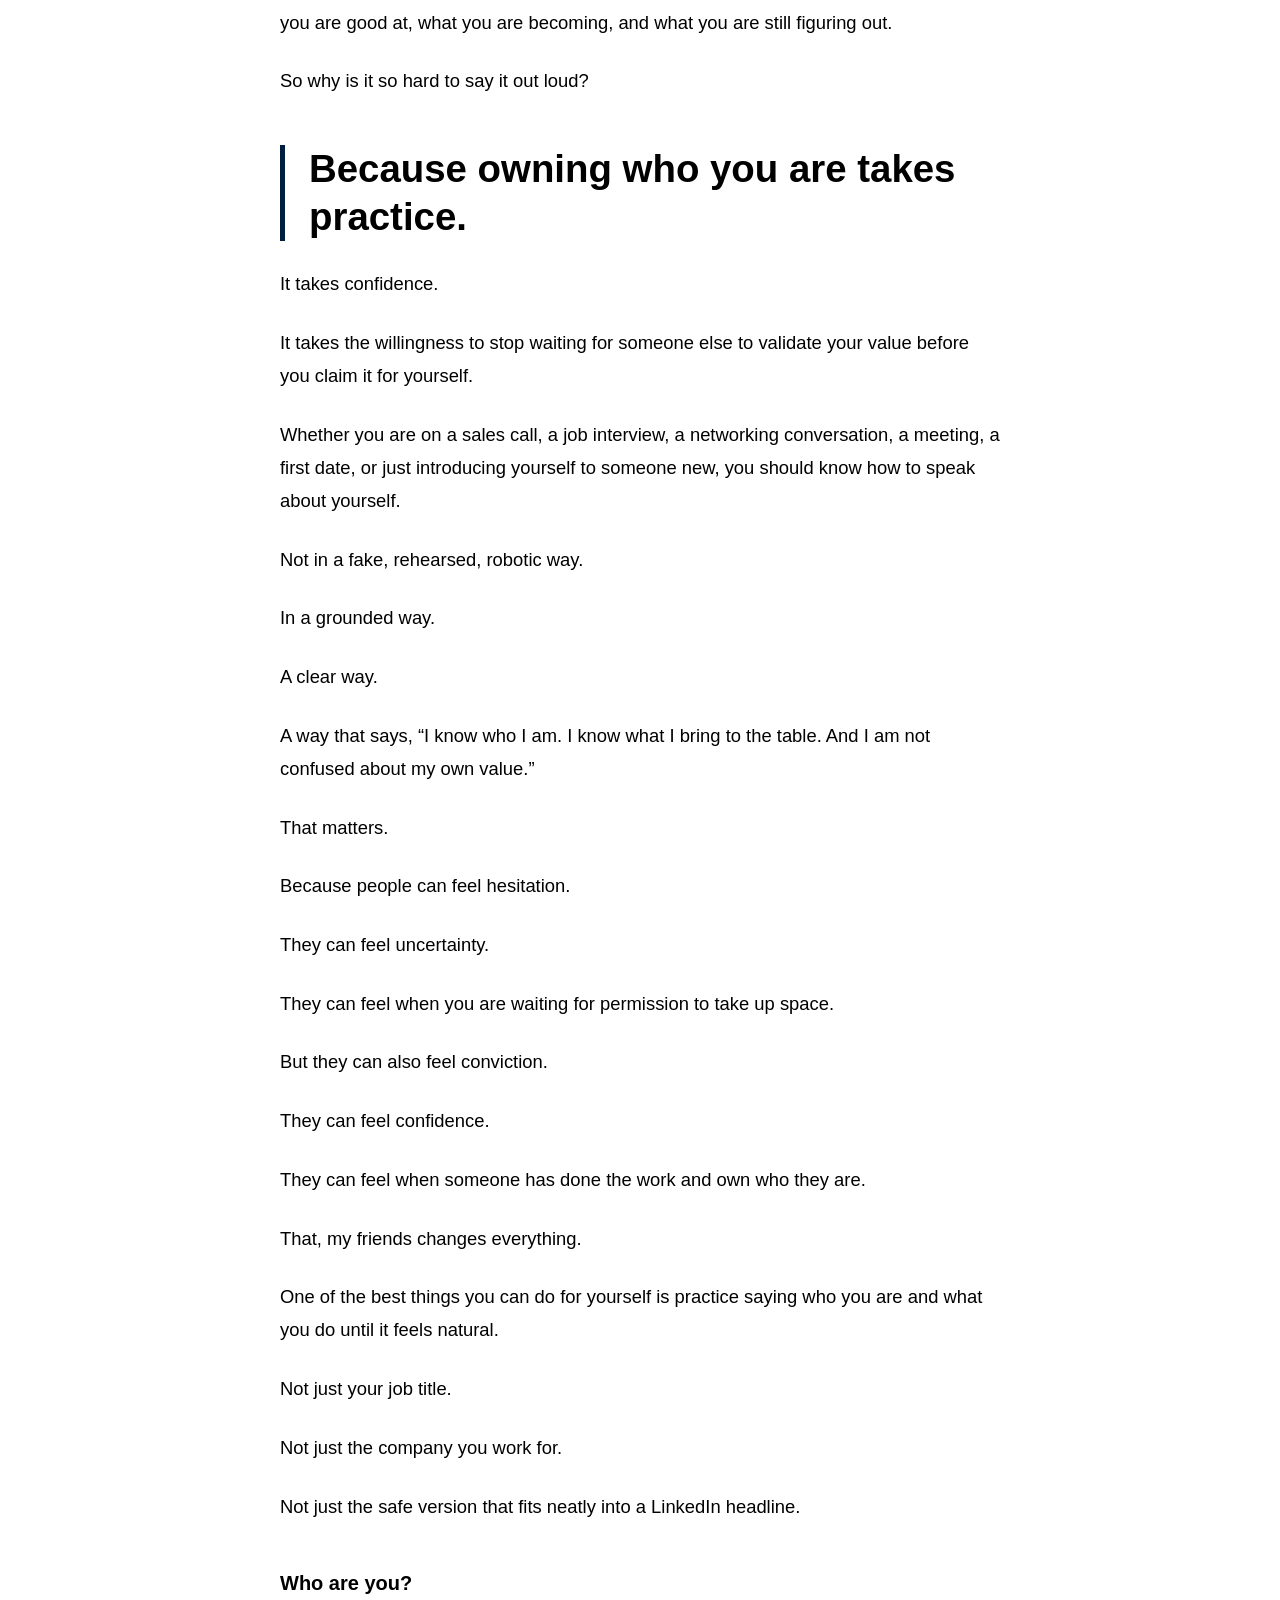
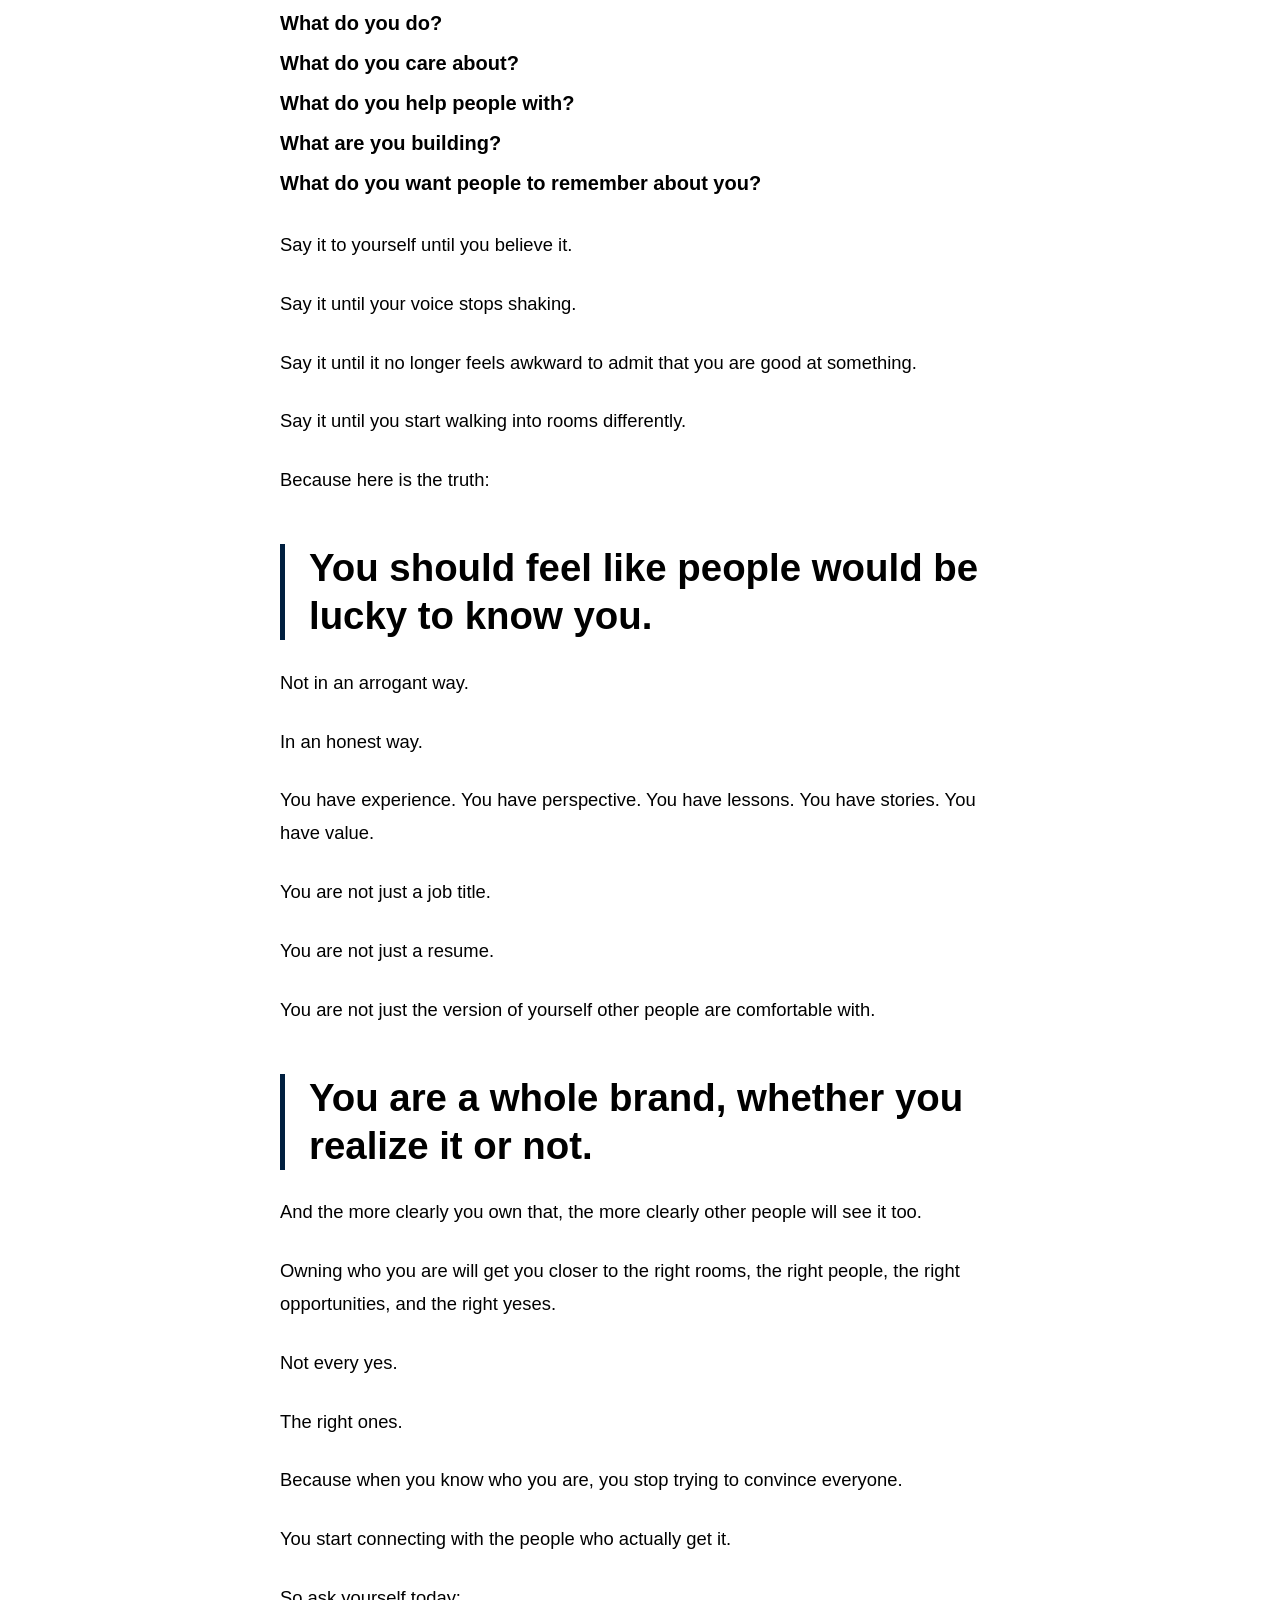
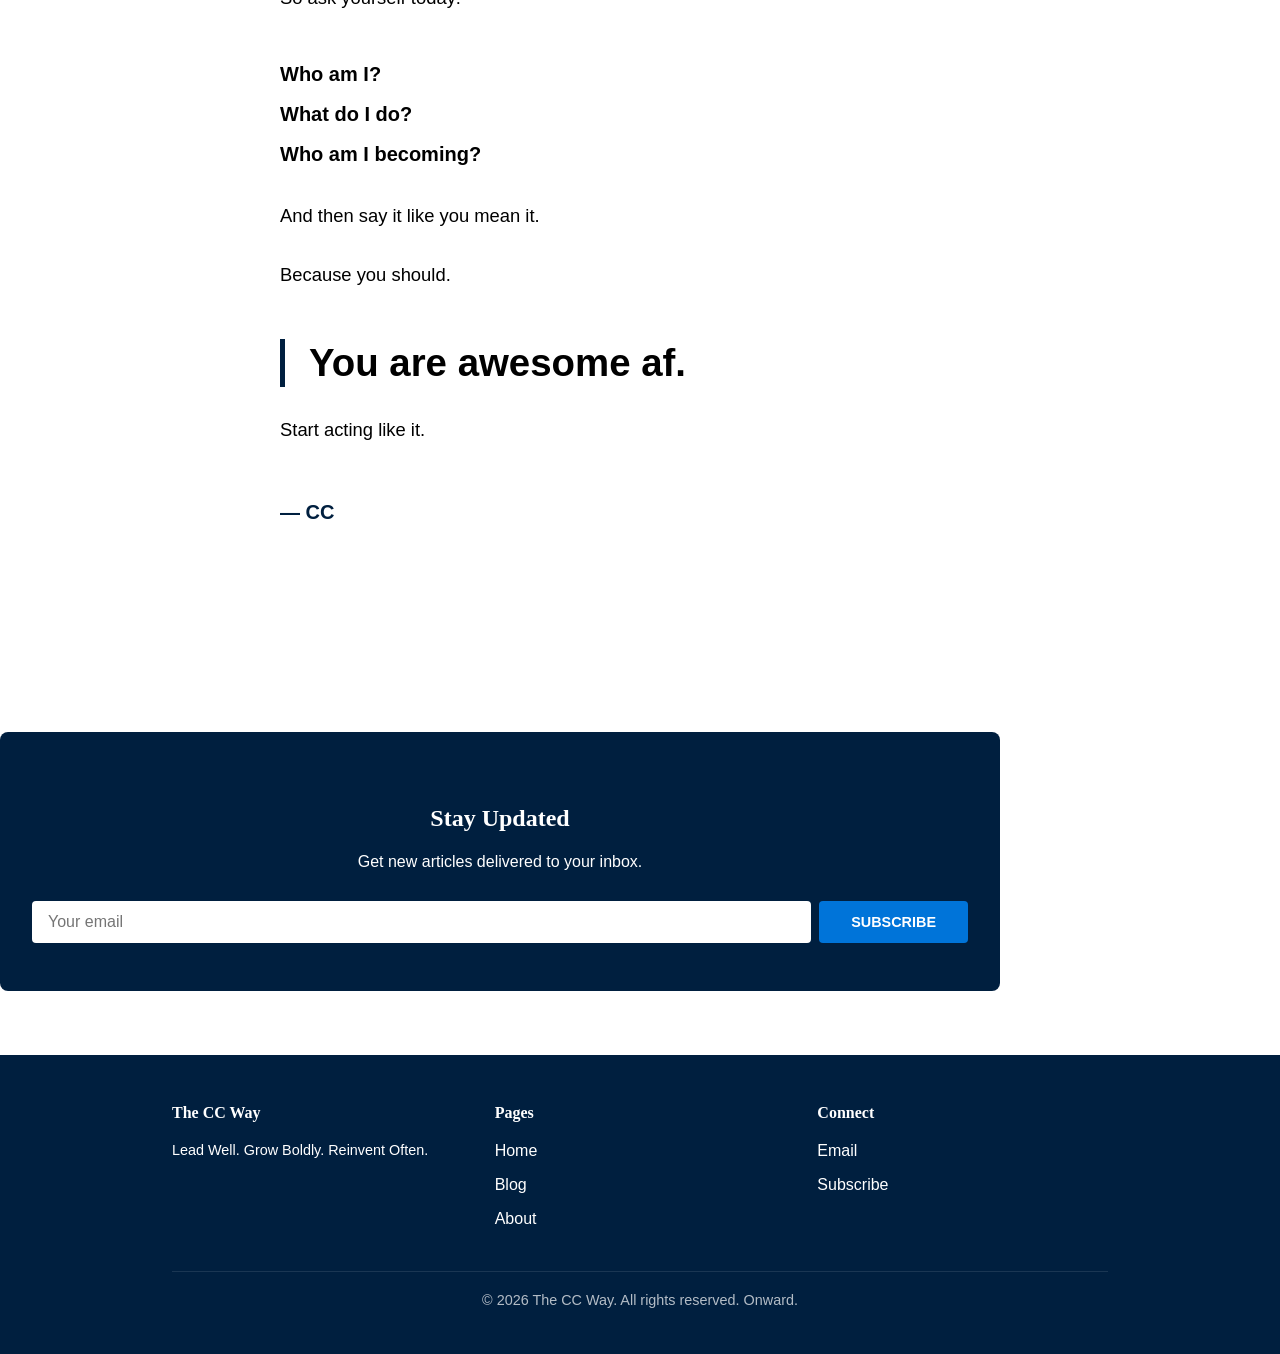
<file: blog/who-are-you-and-what-do-you-do.html>
<!DOCTYPE html>
<html lang="en">
<head>
    <meta charset="UTF-8">
    <meta name="viewport" content="width=device-width, initial-scale=1.0">
    <title>Who Are You, and What Do You Do? | The CC Way</title>
    <link rel="stylesheet" href="/css/style.css">
</head>
<body>

<header>
    <div class="header-container">
        <div class="logo">
            <img src="/logo.png" alt="The CC Way">
        </div>
        <nav>
            <a href="/">Home</a>
            <a href="/blog/">Blog</a>
            <a href="/about/">About</a>
            <a href="/#email-signup" class="nav-cta">Subscribe</a>
        </nav>
    </div>
</header>

<main class="article-page">

    <section class="article-hero">

        <h1>Who Are You, and What Do You Do?</h1>

        <p class="article-subtitle">
            A sales lesson about identity, confidence, and learning how to own your value out loud.
        </p>
    </section>

    <article class="article-content">

        <p>
            At the beginning of every sales call, I used to hammer one thing into my agents:
        </p>

        <p class="short-lines">
            State who you are.<br>
            State what you do.
        </p>

        <p>
            Simple, right?
        </p>

        <p class="pull-quote">
            “Hi, my name is CC, and I help people understand their health insurance options.”
        </p>

        <p>
            Easy enough.
        </p>

        <p>
            But here’s the question.
        </p>

        <p>
            If someone asked you right now, “Who are you, and what do you do?” could you answer without hesitation?
        </p>

        <p>
            Or would you pause?
        </p>

        <p>
            Look up?
        </p>

        <p>
            Stumble around for the right words?
        </p>

        <p>
            Try to shrink yourself into something that sounds safe, polished, or acceptable?
        </p>

        <p>
            That question seems basic until you actually have to answer it.
        </p>

        <p>
            And the wild part is, you know yourself better than anyone else on this planet. You have lived every version of you. You know what you have survived, what you have built, what you are good at, what you are becoming, and what you are still figuring out.
        </p>

        <p>
            So why is it so hard to say it out loud?
        </p>

        <p class="pull-quote">
            Because owning who you are takes practice.
        </p>

        <p>
            It takes confidence.
        </p>

        <p>
            It takes the willingness to stop waiting for someone else to validate your value before you claim it for yourself.
        </p>

        <p>
            Whether you are on a sales call, a job interview, a networking conversation, a meeting, a first date, or just introducing yourself to someone new, you should know how to speak about yourself.
        </p>

        <p>
            Not in a fake, rehearsed, robotic way.
        </p>

        <p>
            In a grounded way.
        </p>

        <p>
            A clear way.
        </p>

        <p>
            A way that says, “I know who I am. I know what I bring to the table. And I am not confused about my own value.”
        </p>

        <p>
            That matters.
        </p>

        <p>
            Because people can feel hesitation.
        </p>

        <p>
            They can feel uncertainty.
        </p>

        <p>
            They can feel when you are waiting for permission to take up space.
        </p>

        <p>
            But they can also feel conviction.
        </p>

        <p>
            They can feel confidence.
        </p>

        <p>
            They can feel when someone has done the work and own who they are.
        </p>

        <p>
            That, my friends changes everything.
        </p>

        <p>
            One of the best things you can do for yourself is practice saying who you are and what you do until it feels natural.
        </p>

        <p>
            Not just your job title.
        </p>

        <p>
            Not just the company you work for.
        </p>

        <p>
            Not just the safe version that fits neatly into a LinkedIn headline.
        </p>

        <p class="short-lines">
            Who are you?<br>
            What do you do?<br>
            What do you care about?<br>
            What do you help people with?<br>
            What are you building?<br>
            What do you want people to remember about you?
        </p>

        <p>
            Say it to yourself until you believe it.
        </p>

        <p>
            Say it until your voice stops shaking.
        </p>

        <p>
            Say it until it no longer feels awkward to admit that you are good at something.
        </p>

        <p>
            Say it until you start walking into rooms differently.
        </p>

        <p>
            Because here is the truth:
        </p>

        <p class="pull-quote">
            You should feel like people would be lucky to know you.
        </p>

        <p>
            Not in an arrogant way.
        </p>

        <p>
            In an honest way.
        </p>

        <p>
            You have experience. You have perspective. You have lessons. You have stories. You have value.
        </p>

        <p>
            You are not just a job title.
        </p>

        <p>
            You are not just a resume.
        </p>

        <p>
            You are not just the version of yourself other people are comfortable with.
        </p>

        <p class="pull-quote">
            You are a whole brand, whether you realize it or not.
        </p>

        <p>
            And the more clearly you own that, the more clearly other people will see it too.
        </p>

        <p>
            Owning who you are will get you closer to the right rooms, the right people, the right opportunities, and the right yeses.
        </p>

        <p>
            Not every yes.
        </p>

        <p>
            The right ones.
        </p>

        <p>
            Because when you know who you are, you stop trying to convince everyone.
        </p>

        <p>
            You start connecting with the people who actually get it.
        </p>

        <p>
            So ask yourself today:
        </p>

        <p class="short-lines">
            Who am I?<br>
            What do I do?<br>
            Who am I becoming?
        </p>

        <p>
            And then say it like you mean it.
        </p>

        <p>
            Because you should.
        </p>

        <p class="pull-quote">
            You are awesome af.
        </p>

        <p>
            Start acting like it.
        </p>

        <p class="article-signature">— CC</p>

    </article>

</main>

<section id="email-signup" class="email-signup container">
    <h3>Stay Updated</h3>
    <p>Get new articles delivered to your inbox.</p>
    <form class="email-signup-form" id="signup-form">
        <input type="email" placeholder="Your email" required>
        <button type="submit">Subscribe</button>
    </form>
</section>

<footer>
    <div class="container" style="max-width: 1000px; margin: 0 auto; padding: 0 2rem;">
        <div class="footer-content">
            <div class="footer-section">
                <h4>The CC Way</h4>
                <p style="font-size: 0.9rem; margin-bottom: 1rem;">Lead Well. Grow Boldly. Reinvent Often.</p>
            </div>
            <div class="footer-section">
                <h4>Pages</h4>
                <a href="/">Home</a>
                <a href="/blog/">Blog</a>
                <a href="/about/">About</a>
            </div>
            <div class="footer-section">
                <h4>Connect</h4>
                <a href="mailto:hello@theccway.com">Email</a>
                <a href="/#email-signup">Subscribe</a>
            </div>
        </div>
        <div class="footer-bottom">
            <p>&copy; 2026 The CC Way. All rights reserved. Onward.</p>
        </div>
    </div>
</footer>

<script src="/js/script.js"></script>
</body>
</html>
</file>
<file: css/style.css>
/* THE CC WAY — Main Stylesheet */
/* Navy, Black, Electric Blue Color Scheme */

:root {
  --navy: #001F3F;
  --black: #000000;
  --electric-blue: #0074D9;
  --off-white: #F8F9FA;
  --light-gray: #E8EAED;
  --dark-gray: #5F6368;
  --accent-navy: #003d5c;
  
  --font-serif: 'Georgia', 'Garamond', serif;
  --font-sans: -apple-system, BlinkMacSystemFont, 'Segoe UI', Roboto, 'Helvetica Neue', Arial, sans-serif;
  
  --transition: all 0.3s ease;
}

* {
  margin: 0;
  padding: 0;
  box-sizing: border-box;
}

html {
  scroll-behavior: smooth;
}

body {
  font-family: var(--font-sans);
  line-height: 1.6;
  color: var(--black);
  background-color: #ffffff;
  font-size: 16px;
}

h1, h2, h3, h4, h5, h6 {
  font-family: var(--font-serif);
  font-weight: 700;
  line-height: 1.2;
  margin-bottom: 1rem;
  color: var(--navy);
}

h1 {
  font-size: 3rem;
  margin-bottom: 1.5rem;
}

h2 {
  font-size: 2rem;
  margin-top: 2rem;
  margin-bottom: 1rem;
}

h3 {
  font-size: 1.5rem;
  margin-top: 1.5rem;
}

p {
  margin-bottom: 1.5rem;
  line-height: 1.8;
}

a {
  color: var(--electric-blue);
  text-decoration: none;
  transition: var(--transition);
}

a:hover {
  color: var(--navy);
  text-decoration: underline;
}

strong {
  font-weight: 700;
  color: var(--navy);
}

header {
  background-color: #ffffff;
  border-bottom: 1px solid var(--light-gray);
  padding: 0.75rem 0;
  position: sticky;
  top: 0;
  z-index: 100;
}

.header-container {
  max-width: 1000px;
  margin: 0 auto;
  padding: 0 2rem;
  display: flex;
  justify-content: space-between;
  align-items: center;
}

.logo {
  display: flex;
  align-items: center;
}

.logo img {
  height: 150px !important;
  width: auto !important;
  max-width: none !important;
  max-height: none !important;
  display: block;
}

nav {
  display: flex;
  gap: 2rem;
  align-items: center;
}

nav a {
  font-weight: 600;
  color: var(--navy);
  font-size: 0.95rem;
  text-transform: uppercase;
  letter-spacing: 0.5px;
}

nav a:hover {
  color: var(--electric-blue);
  text-decoration: none;
}

.nav-cta {
  background-color: var(--navy);
  color: #ffffff !important;
  padding: 0.75rem 1.5rem;
  border-radius: 4px;
  transition: var(--transition);
}

.nav-cta:hover {
  background-color: var(--accent-navy);
  color: #ffffff !important;
  text-decoration: none;
}

.menu-toggle {
  display: none;
  flex-direction: column;
  cursor: pointer;
  gap: 0.4rem;
}

.menu-toggle span {
  width: 25px;
  height: 3px;
  background-color: var(--navy);
  border-radius: 2px;
  transition: var(--transition);
}

.container {
  max-width: 1000px;
  margin: 0 auto;
  padding: 0 2rem;
}

.hero {
  display: grid;
  grid-template-columns: 1fr 1fr;
  gap: 3rem;
  align-items: center;
  padding: 2rem 0;
}

.hero-content h1 {
  margin-bottom: 1.5rem;
}

.hero-tagline {
  font-size: 1.25rem;
  color: var(--dark-gray);
  margin-bottom: 2rem;
  line-height: 1.8;
}

.hero-image {
  display: flex;
  justify-content: center;
}

.hero-image img {
  max-width: 100%;
  height: auto;
  border-radius: 8px;
}

.cta-button {
  display: inline-block;
  background-color: var(--navy);
  color: #ffffff;
  padding: 1rem 2rem;
  border-radius: 4px;
  font-weight: 600;
  text-transform: uppercase;
  letter-spacing: 0.5px;
  transition: var(--transition);
  cursor: pointer;
  border: 2px solid var(--navy);
}

.cta-button:hover {
  background-color: transparent;
  color: var(--navy);
  text-decoration: none;
}

.cta-button-secondary {
  background-color: transparent;
  color: var(--navy);
  border: 2px solid var(--navy);
}

.cta-button-secondary:hover {
  background-color: var(--navy);
  color: #ffffff;
}

.email-signup {
  background-color: var(--navy);
  color: #ffffff;
  padding: 3rem 2rem;
  border-radius: 8px;
  margin: 3rem 0;
  text-align: center;
}

.email-signup h3 {
  color: #ffffff;
  margin-bottom: 1rem;
}

.email-signup-form {
  display: flex;
  gap: 0.5rem;
  margin-top: 1.5rem;
  flex-wrap: wrap;
  justify-content: center;
}

.email-signup-form input {
  padding: 0.75rem 1rem;
  border: none;
  border-radius: 4px;
  font-size: 1rem;
  flex: 1;
  min-width: 250px;
}

.email-signup-form button {
  padding: 0.75rem 2rem;
  background-color: var(--electric-blue);
  color: #ffffff;
  border: none;
  border-radius: 4px;
  font-weight: 600;
  cursor: pointer;
  transition: var(--transition);
  text-transform: uppercase;
  font-size: 0.9rem;
}

.email-signup-form button:hover {
  background-color: #0052A3;
}

.content-section {
  padding: 3rem 0;
}

.content-section h2 {
  color: var(--navy);
  margin-bottom: 2rem;
}

.section-intro {
  font-size: 1.1rem;
  color: var(--dark-gray);
  margin-bottom: 2rem;
  line-height: 1.8;
}

.blog-list {
  display: grid;
  gap: 2rem;
  margin: 2rem 0;
}

.blog-post-preview {
  border-left: 4px solid var(--electric-blue);
  padding-left: 1.5rem;
  padding-bottom: 1.5rem;
  border-bottom: 1px solid var(--light-gray);
}

.blog-post-preview:last-child {
  border-bottom: none;
}

.blog-post-preview h3 {
  margin-top: 0;
}

.blog-post-meta {
  font-size: 0.9rem;
  color: var(--dark-gray);
  margin-bottom: 0.5rem;
}

.blog-post-excerpt {
  color: var(--dark-gray);
  margin-bottom: 1rem;
  line-height: 1.8;
}

.read-more {
  color: var(--electric-blue);
  font-weight: 600;
  transition: var(--transition);
}

.read-more:hover {
  color: var(--navy);
}

.post-header {
  padding: 2rem 0;
  border-bottom: 1px solid var(--light-gray);
  margin-bottom: 2rem;
}

.post-title {
  font-size: 2.5rem;
  margin-bottom: 1rem;
}

.post-meta {
  color: var(--dark-gray);
  font-size: 0.95rem;
}

.post-content {
  font-size: 1.05rem;
  line-height: 1.9;
  color: #2c3e50;
}

.post-content p {
  margin-bottom: 1.5rem;
}

.post-footer {
  margin-top: 3rem;
  padding-top: 2rem;
  border-top: 1px solid var(--light-gray);
}

footer {
  background-color: var(--navy);
  color: #ffffff;
  padding: 3rem 0 1rem;
  margin-top: 4rem;
}

.footer-content {
  display: grid;
  grid-template-columns: repeat(3, 1fr);
  gap: 2rem;
  margin-bottom: 2rem;
}

.footer-section h4 {
  color: #ffffff;
  margin-bottom: 1rem;
  font-size: 1rem;
}

.footer-section a {
  color: #ffffff;
  display: block;
  margin-bottom: 0.5rem;
  transition: var(--transition);
}

.footer-section a:hover {
  color: var(--electric-blue);
  text-decoration: none;
}

.social-links {
  display: flex;
  gap: 1.5rem;
  margin: 1rem 0;
}

.social-links a {
  display: inline-block;
  width: 40px;
  height: 40px;
  background-color: rgba(255,255,255,0.1);
  border-radius: 50%;
  display: flex;
  align-items: center;
  justify-content: center;
  transition: var(--transition);
}

.social-links a:hover {
  background-color: var(--electric-blue);
}

.footer-bottom {
  text-align: center;
  padding-top: 1rem;
  border-top: 1px solid rgba(255,255,255,0.1);
  font-size: 0.9rem;
  color: rgba(255,255,255,0.7);
}

@media (max-width: 768px) {
  .header-container {
    padding: 0 1rem;
  }
  
  nav {
    display: none;
  }
  
  .menu-toggle {
    display: flex;
  }
  
  h1 {
    font-size: 2rem;
  }
  
  h2 {
    font-size: 1.5rem;
  }
  
  .hero {
    grid-template-columns: 1fr;
    gap: 2rem;
    padding: 2rem 0;
  }
  
  .hero-image {
    order: -1;
  }
  
  .container {
    padding: 0 1rem;
  }
  
  .email-signup-form {
    flex-direction: column;
  }
  
  .email-signup-form input,
  .email-signup-form button {
    width: 100%;
  }
  
  .footer-content {
    grid-template-columns: 1fr;
    gap: 1.5rem;
  }
  
  .post-title {
    font-size: 1.75rem;
  }
}

@media (max-width: 480px) {
  h1 {
    font-size: 1.75rem;
  }
  
  h2 {
    font-size: 1.25rem;
  }
  
  .logo img {
    height: 70px !important;
  }
  
  nav a {
    font-size: 0.85rem;
  }
}

.text-center {
  text-align: center;
}

.text-navy {
  color: var(--navy);
}

.text-electric-blue {
  color: var(--electric-blue);
}

.mt-1 { margin-top: 1rem; }
.mt-2 { margin-top: 2rem; }
.mt-3 { margin-top: 3rem; }

.mb-1 { margin-bottom: 1rem; }
.mb-2 { margin-bottom: 2rem; }
.mb-3 { margin-bottom: 3rem; }

.py-2 { padding: 2rem 0; }
.py-3 { padding: 3rem 0; }

.article-page {
    background: #fff;
    padding: 4rem 1.5rem;
}

.article-hero {
    max-width: 900px;
    margin: 0 auto;
    padding: 5rem 2rem 3rem;
    text-align: center;
}

.article-kicker {
    text-transform: uppercase;
    letter-spacing: 0.14em;
    font-size: 0.8rem;
    color: #777;
    margin-bottom: 1rem;
    font-weight: 700;
}

.article-hero h1 {
    font-size: clamp(3rem, 8vw, 5rem);
    line-height: 1;
    margin-bottom: 1rem;
}

.article-subtitle {
    max-width: 620px;
    margin: 0 auto;
    font-size: 1.25rem;
    line-height: 1.6;
    color: #555;
}

.article-content {
    max-width: 720px;
    margin: 0 auto;
    padding: 0 0 4rem;
    font-size: 1.15rem;
    line-height: 1.85;
}

.article-content p {
    margin-bottom: 1.6rem;
}

.pull-quote {
    font-size: clamp(1.6rem, 4vw, 2.4rem);
    line-height: 1.25;
    font-weight: 800;
    margin: 3rem 0;
    padding-left: 1.5rem;
    border-left: 5px solid var(--navy);
}

.short-lines {
    font-size: 1.25rem;
    line-height: 2;
    font-weight: 600;
    margin: 2.5rem 0;
}

.article-signature {
    margin-top: 3rem;
    font-size: 1.25rem;
    font-weight: 800;
    color: var(--navy);
}

/* Mobile layout fix */
@media (max-width: 768px) {
  body {
    margin: 0;
    overflow-x: hidden;
  }

  .hero,
  .section,
  .container,
  main,
  article {
    width: 100%;
    max-width: 100%;
    padding-left: 24px;
    padding-right: 24px;
    box-sizing: border-box;
    text-align: left;
  }

  .hero-content,
  .content-wrapper {
    max-width: 100%;
    margin: 0 auto;
  }

  h1 {
    font-size: 42px;
    line-height: 1.1;
    margin-left: 0;
    margin-right: 0;
  }

  p {
    font-size: 20px;
    line-height: 1.6;
  }

  .button,
  .btn,
  .cta-button {
    width: 100%;
    max-width: 380px;
    text-align: center;
    display: block;
    margin-top: 32px;
  }

  img {
    max-width: 100%;
    height: auto;
  }
}
</file>
